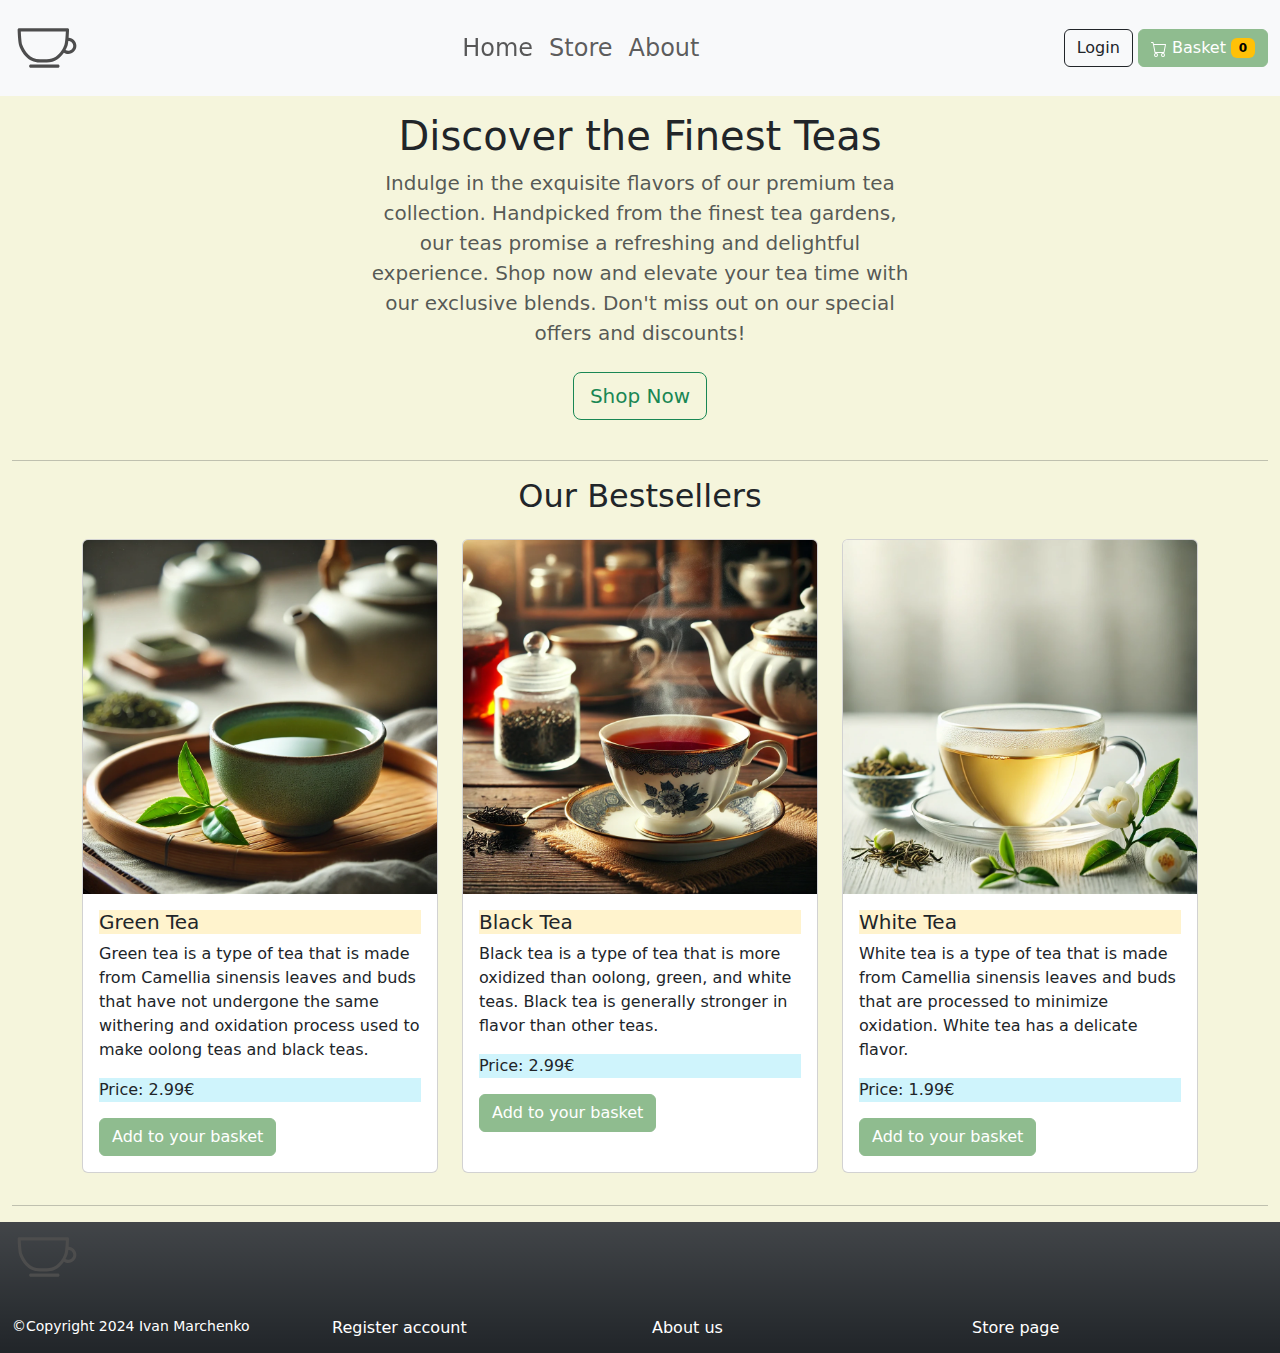
<file: index.html>
<!DOCTYPE html>
<html lang="en">
<head>
    <meta charset="UTF-8">
    <meta name="viewport" content="width=device-width, initial-scale=1.0">
    <link href="https://cdn.jsdelivr.net/npm/bootstrap@5.3.3/dist/css/bootstrap.min.css"
        rel="stylesheet" i
        ntegrity="sha384-QWTKZyjpPEjISv5WaRU9OFeRpok6YctnYmDr5pNlyT2bRjXh0JMhjY6hW+ALEwIH" 
        crossorigin="anonymous">
    <link rel="stylesheet" 
        href="https://cdn.jsdelivr.net/npm/bootstrap-icons@1.11.3/font/bootstrap-icons.min.css">
        <link rel="stylesheet" href="styles/style.min.css">
    <title>Main page</title>
    <link rel="shortcut icon" href="/images/favicon.ico" type="image/x-icon">
    <meta name="description" 
          content="Discover the finest teas at our tea shop. 
          Explore a wide variety of premium teas, including green, black, white, oolong, and herbal teas. 
          Shop now and enjoy the best tea experience.">
</head>

<body>
  <!-- Header section -->
  <header>
    <nav class="navbar navbar-expand-sm bg-body-tertiary">
      <div class="container-fluid">

        <!-- NavBar Logo -->
        <a href="index.html" class="navbar-brand link-body-emphasis text-decoration-none">
          <svg xmlns="http://www.w3.org/2000/svg" 
          xmlns:xlink="http://www.w3.org/1999/xlink" 
          enable-background="new 0 0 800 800" height="70px" width="70px" id="Layer_1" version="1.1" viewBox="0 0 800 800"  xml:space="preserve"><g><path d="M525.4,589.907H213.663c-9.932,0-17.985,8.044-17.985,17.985c0,9.923,8.053,17.984,17.985,17.984H525.4   c9.94,0,17.985-8.062,17.985-17.984C543.386,597.951,535.341,589.907,525.4,589.907z" fill="#4D4D4D"/><path d="M647.063,282.877c3.319-41.837,4.751-82.286,5.005-90.189c0.158-4.865-1.659-9.59-5.049-13.085   c-3.381-3.513-8.054-5.48-12.918-5.48H82.165c-4.883,0-9.537,1.967-12.927,5.48c-3.39,3.495-5.217,8.22-5.059,13.085   c0.492,15,5.199,147.569,19.091,183.821c26.978,70.431,93.536,188.581,236.091,188.581h77.543   c96.564,0,158.213-54.22,196.361-111.091c14.376,9.133,31.378,14.508,49.635,14.508c51.242,0,92.93-41.679,92.93-92.929   C735.83,325.75,696.364,285.072,647.063,282.877z M605.771,332.494c-1.914,13.963-4.049,25.081-6.376,31.141   c-3.372,8.817-7.166,17.827-11.399,26.854c-6.041,12.944-12.996,25.941-20.997,38.517   c-34.328,53.938-87.756,100.113-170.094,100.113h-77.543c-114.972,0-173.582-89.996-202.509-165.484   c-7.886-20.585-13.604-98.445-16-153.542h514.562c-1.055,24.062-2.74,52.445-4.953,78.527   C609.091,304.673,607.519,319.761,605.771,332.494z M642.9,432.536c-11.504,0-22.218-3.46-31.176-9.36   c8.853-16.58,15.869-32.582,21.271-46.667c4.461-11.68,7.974-33.336,10.714-57.837c31.035,0.439,56.15,25.784,56.15,56.906   C699.859,406.981,674.305,432.536,642.9,432.536z" fill="#4D4D4D"/></g></svg>
        </a>

        <!-- Navigation Links -->
        <div class="collapse navbar-collapse justify-content-center" id="navbarNav">
          <ul class="navbar-nav">
            <li class="nav-item">
              <a class="nav-link fs-4 icon-link icon-link-hover" aria-current="page" href="index.html">Home</a>
            </li>
            <li class="nav-item">
              <a class="nav-link fs-4" href="store.html">Store</a>
            </li>
            <li class="nav-item">
              <a class="nav-link fs-4" href="about.html">About</a>
            </li>
          </ul>
        </div>

        <div>
          <a type="button" class="btn btn-outline-dark" href="login.html" id="login-btn">Login</a>

          <a href="cart.html" class="btn btn-primary">
            <svg xmlns="http://www.w3.org/2000/svg" width="16" height="16" fill="currentColor" class="bi bi-cart" viewBox="0 0 16 16">
              <path d="M0 1.5A.5.5 0 0 1 .5 1H2a.5.5 0 0 1 .485.379L2.89 3H14.5a.5.5 0 0 1 .491.592l-1.5 8A.5.5 0 0 1 13 12H4a.5.5 0 0 1-.491-.408L2.01 3.607 1.61 2H.5a.5.5 0 0 1-.5-.5M3.102 4l1.313 7h8.17l1.313-7zM5 12a2 2 0 1 0 0 4 2 2 0 0 0 0-4m7 0a2 2 0 1 0 0 4 2 2 0 0 0 0-4m-7 1a1 1 0 1 1 0 2 1 1 0 0 1 0-2m7 0a1 1 0 1 1 0 2 1 1 0 0 1 0-2"></path>
              </svg>
            Basket <span class="badge text-bg-warning" id="cart-count"></span>
            </a>
        </div>

        <!-- Burger Menu button -->
        <button class="navbar-toggler" type="button" data-bs-toggle="collapse" data-bs-target="#navbarNav"
          aria-controls="navbarNav" aria-expanded="false" aria-label="Toggle navigation">
          <span class="navbar-toggler-icon"></span>
        </button>
          
      </div>
    </nav>
  </header>

  <main class="container-fluid" id="main-index">
    <section class="pt-3 text-center container">
      <div class="row">
        <div class="col-lg-6 col-md-8 mx-auto">
          <h1 class="fw-light">Discover the Finest Teas</h1>
          <p class="lead text-body-secondary">Indulge in the exquisite flavors of our premium tea collection. Handpicked from the finest tea gardens, our teas promise a refreshing and delightful experience. Shop now and elevate your tea time with our exclusive blends. Don't miss out on our special offers and discounts!</p>
          <p>
            <a href="store.html" class="btn btn-outline-success btn-lg my-2">Shop Now</a>
          </p>
        </div>
      </div>
    </section>

    <hr>

    <div class="row">
      <div class="col">
        <h2 class="text-center fw-light">Our Bestsellers</h2>
      </div>
    </div>

    <div class="container py-3">
      <div class="row row-cols-1 row-cols-md-3 g-4" id="main-page-container-for-teas"></div>
    </div>
    <hr>
  </main>

  <!-- Footer section -->
  <footer class="bg-dark bg-gradient container-fluid">
    <div class="row">

      <div class="col-12">
        <svg xmlns="http://www.w3.org/2000/svg" 
        xmlns:xlink="http://www.w3.org/1999/xlink" class="mb-4" 
        enable-background="new 0 0 800 800" height="70px" width="70px" id="Layer_1" version="1.1" 
        viewBox="0 0 800 800"  xml:space="preserve"><g><path d="M525.4,589.907H213.663c-9.932,0-17.985,8.044-17.985,17.985c0,9.923,8.053,17.984,17.985,17.984H525.4   c9.94,0,17.985-8.062,17.985-17.984C543.386,597.951,535.341,589.907,525.4,589.907z" fill="#4D4D4D"/><path d="M647.063,282.877c3.319-41.837,4.751-82.286,5.005-90.189c0.158-4.865-1.659-9.59-5.049-13.085   c-3.381-3.513-8.054-5.48-12.918-5.48H82.165c-4.883,0-9.537,1.967-12.927,5.48c-3.39,3.495-5.217,8.22-5.059,13.085   c0.492,15,5.199,147.569,19.091,183.821c26.978,70.431,93.536,188.581,236.091,188.581h77.543   c96.564,0,158.213-54.22,196.361-111.091c14.376,9.133,31.378,14.508,49.635,14.508c51.242,0,92.93-41.679,92.93-92.929   C735.83,325.75,696.364,285.072,647.063,282.877z M605.771,332.494c-1.914,13.963-4.049,25.081-6.376,31.141   c-3.372,8.817-7.166,17.827-11.399,26.854c-6.041,12.944-12.996,25.941-20.997,38.517   c-34.328,53.938-87.756,100.113-170.094,100.113h-77.543c-114.972,0-173.582-89.996-202.509-165.484   c-7.886-20.585-13.604-98.445-16-153.542h514.562c-1.055,24.062-2.74,52.445-4.953,78.527   C609.091,304.673,607.519,319.761,605.771,332.494z M642.9,432.536c-11.504,0-22.218-3.46-31.176-9.36   c8.853-16.58,15.869-32.582,21.271-46.667c4.461-11.68,7.974-33.336,10.714-57.837c31.035,0.439,56.15,25.784,56.15,56.906   C699.859,406.981,674.305,432.536,642.9,432.536z" fill="#4D4D4D"/></g></svg>
      </div>

      <div class="col-6 col-md">
        <small class="d-block mb-3 text-white">©Copyright 2024 Ivan Marchenko</small>
      </div>

      <div class="col-6 col-md">
        <a class="link-offset-2 link-offset-3-hover link-underline 
          link-underline-opacity-0 link-underline-opacity-75-hover text-white" href="register.html">
          Register account
        </a>
      </div>

      <div class="col-6 col-md">
        <a class="link-offset-2 link-offset-3-hover link-underline 
          link-underline-opacity-0 link-underline-opacity-75-hover text-white" href="about.html">
          About us
        </a>
      </div>

      <div class="col-6 col-md">
        <a class="link-offset-2 link-offset-3-hover link-underline 
          link-underline-opacity-0 link-underline-opacity-75-hover text-white" href="store.html">
          Store page
        </a>
      </div>
    </div>
  </footer>
  

  <!-- Script section -->
  <script src="https://cdn.jsdelivr.net/npm/bootstrap@5.3.3/dist/js/bootstrap.bundle.min.js" 
      integrity="sha384-YvpcrYf0tY3lHB60NNkmXc5s9fDVZLESaAA55NDzOxhy9GkcIdslK1eN7N6jIeHz" 
      crossorigin="anonymous">
  </script>
  <script type="module" src="scripts/script.min.js"></script>
</body>
</html>
</file>
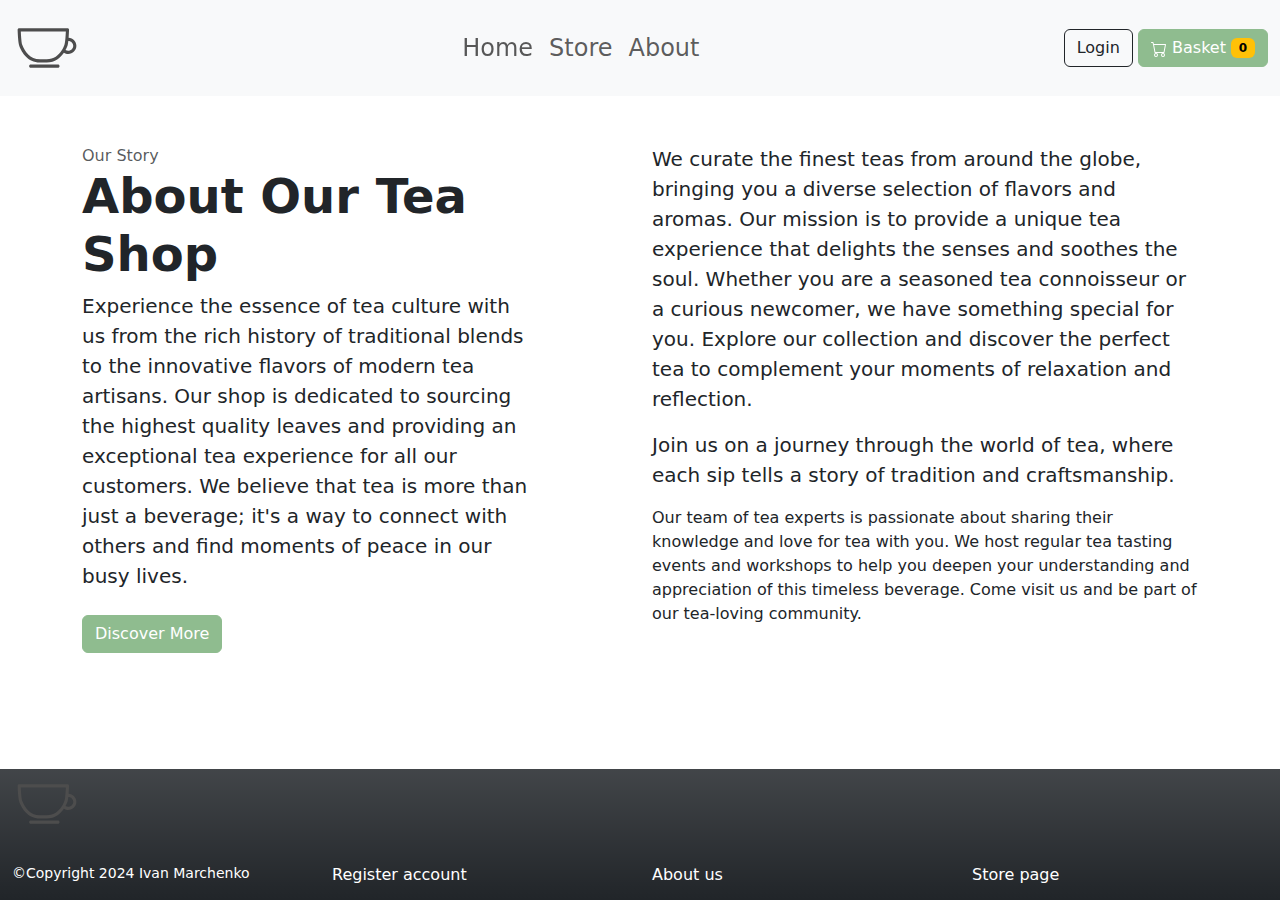
<file: about.html>
<!DOCTYPE html>
<html lang="en">

<head>
    <meta charset="UTF-8">
    <meta name="viewport" content="width=device-width, initial-scale=1.0">
    <link href="https://cdn.jsdelivr.net/npm/bootstrap@5.3.3/dist/css/bootstrap.min.css" rel="stylesheet" i
        ntegrity="sha384-QWTKZyjpPEjISv5WaRU9OFeRpok6YctnYmDr5pNlyT2bRjXh0JMhjY6hW+ALEwIH" crossorigin="anonymous">
    <link rel="stylesheet" href="https://cdn.jsdelivr.net/npm/bootstrap-icons@1.11.3/font/bootstrap-icons.min.css">
    <link rel="stylesheet" href="styles/style.min.css">
    <title>About page</title>
    <link rel="shortcut icon" href="/images/favicon.ico" type="image/x-icon">
    <meta name="description" content="Learn about our tea shop's story, our mission to provide the finest teas, and our dedication to tea culture. Join our community and explore the world of tea with us.">
</head>

<body>
    <!-- Header section -->
    <header>
        <nav class="navbar navbar-expand-sm bg-body-tertiary">
            <div class="container-fluid">
    
                <!-- NavBar Logo -->
                <a href="index.html" class="navbar-brand link-body-emphasis text-decoration-none">
                    <svg xmlns="http://www.w3.org/2000/svg" xmlns:xlink="http://www.w3.org/1999/xlink"
                        enable-background="new 0 0 800 800" height="70px" width="70px" id="Layer_1" version="1.1"
                        viewBox="0 0 800 800" xml:space="preserve">
                        <g>
                            <path
                                d="M525.4,589.907H213.663c-9.932,0-17.985,8.044-17.985,17.985c0,9.923,8.053,17.984,17.985,17.984H525.4   c9.94,0,17.985-8.062,17.985-17.984C543.386,597.951,535.341,589.907,525.4,589.907z"
                                fill="#4D4D4D" />
                            <path
                                d="M647.063,282.877c3.319-41.837,4.751-82.286,5.005-90.189c0.158-4.865-1.659-9.59-5.049-13.085   c-3.381-3.513-8.054-5.48-12.918-5.48H82.165c-4.883,0-9.537,1.967-12.927,5.48c-3.39,3.495-5.217,8.22-5.059,13.085   c0.492,15,5.199,147.569,19.091,183.821c26.978,70.431,93.536,188.581,236.091,188.581h77.543   c96.564,0,158.213-54.22,196.361-111.091c14.376,9.133,31.378,14.508,49.635,14.508c51.242,0,92.93-41.679,92.93-92.929   C735.83,325.75,696.364,285.072,647.063,282.877z M605.771,332.494c-1.914,13.963-4.049,25.081-6.376,31.141   c-3.372,8.817-7.166,17.827-11.399,26.854c-6.041,12.944-12.996,25.941-20.997,38.517   c-34.328,53.938-87.756,100.113-170.094,100.113h-77.543c-114.972,0-173.582-89.996-202.509-165.484   c-7.886-20.585-13.604-98.445-16-153.542h514.562c-1.055,24.062-2.74,52.445-4.953,78.527   C609.091,304.673,607.519,319.761,605.771,332.494z M642.9,432.536c-11.504,0-22.218-3.46-31.176-9.36   c8.853-16.58,15.869-32.582,21.271-46.667c4.461-11.68,7.974-33.336,10.714-57.837c31.035,0.439,56.15,25.784,56.15,56.906   C699.859,406.981,674.305,432.536,642.9,432.536z"
                                fill="#4D4D4D" />
                        </g>
                    </svg>
                </a>
    
                <!-- Navigation Links -->
                <div class="collapse navbar-collapse justify-content-center" id="navbarNav">
                    <ul class="navbar-nav">
                        <li class="nav-item">
                            <a class="nav-link fs-4 icon-link icon-link-hover" aria-current="page"
                                href="index.html">Home</a>
                        </li>
                        <li class="nav-item">
                            <a class="nav-link fs-4" href="store.html">Store</a>
                        </li>
                        <li class="nav-item">
                            <a class="nav-link fs-4" href="about.html">About</a>
                        </li>
                    </ul>
                </div>
    
                <div>
                    <button type="button" class="btn btn-outline-dark">Login</button>
    
                    <button type="button" class="btn btn-primary">
                        <svg xmlns="http://www.w3.org/2000/svg" width="16" height="16" fill="currentColor"
                            class="bi bi-cart" viewBox="0 0 16 16">
                            <path
                                d="M0 1.5A.5.5 0 0 1 .5 1H2a.5.5 0 0 1 .485.379L2.89 3H14.5a.5.5 0 0 1 .491.592l-1.5 8A.5.5 0 0 1 13 12H4a.5.5 0 0 1-.491-.408L2.01 3.607 1.61 2H.5a.5.5 0 0 1-.5-.5M3.102 4l1.313 7h8.17l1.313-7zM5 12a2 2 0 1 0 0 4 2 2 0 0 0 0-4m7 0a2 2 0 1 0 0 4 2 2 0 0 0 0-4m-7 1a1 1 0 1 1 0 2 1 1 0 0 1 0-2m7 0a1 1 0 1 1 0 2 1 1 0 0 1 0-2">
                            </path>
                        </svg>
                        Basket <span class="badge text-bg-warning" id="cart-count"></span>
                    </button>
                </div>
    
                <!-- Burger Menu button -->
                <button class="navbar-toggler" type="button" data-bs-toggle="collapse" data-bs-target="#navbarNav"
                    aria-controls="navbarNav" aria-expanded="false" aria-label="Toggle navigation">
                    <span class="navbar-toggler-icon"></span>
                </button>
    
            </div>
        </nav>
    </header>

    <main class="container-fluid">
        <section class="py-5">
            <div class="container">
                <div class="row">
                    <div class="col-md-5">
                        <span class="text-muted">Our Story</span>
                        <h2 class="display-5 fw-bold">About Our Tea Shop</h2>
                        <p class="lead">
                            Experience the essence of tea culture with us from the rich history of traditional blends to the innovative flavors of modern tea artisans. Our shop is dedicated to sourcing the highest quality leaves and providing an exceptional tea experience for all our customers. We believe that tea is more than just a beverage; it's a way to connect with others and find moments of peace in our busy lives.
                        </p>
                        <a class="btn btn-primary mt-2" href="https://github.com/IvanMarchenkoS00273436">Discover More</a>
                    </div>
                    <div class="col-md-6 offset-md-1">
                        <p class="lead">
                            We curate the finest teas from around the globe, bringing you a diverse selection of flavors and
                            aromas. Our mission is to provide a unique tea experience that delights the senses and soothes
                            the soul. Whether you are a seasoned tea connoisseur or a curious newcomer, we have something
                            special for you. Explore our collection and discover the perfect tea to complement your moments
                            of relaxation and reflection.
                        </p>
                        <p class="lead">
                            Join us on a journey through the world of tea, where each sip tells a story of tradition and
                            craftsmanship.
                        <p class="lead"></p>
                            Our team of tea experts is passionate about sharing their knowledge and love for tea with you. We host regular tea tasting events and workshops to help you deepen your understanding and appreciation of this timeless beverage. Come visit us and be part of our tea-loving community.
                        </p>
                        </p>
                    </div>
                </div>
            </div>
        </section>
    </main>

    <!-- Footer section -->
    <footer class="bg-dark bg-gradient container-fluid">
        <div class="row">
    
            <div class="col-12">
                <svg xmlns="http://www.w3.org/2000/svg" xmlns:xlink="http://www.w3.org/1999/xlink" class="mb-4"
                    enable-background="new 0 0 800 800" height="70px" width="70px" id="Layer_1" version="1.1"
                    viewBox="0 0 800 800" xml:space="preserve">
                    <g>
                        <path
                            d="M525.4,589.907H213.663c-9.932,0-17.985,8.044-17.985,17.985c0,9.923,8.053,17.984,17.985,17.984H525.4   c9.94,0,17.985-8.062,17.985-17.984C543.386,597.951,535.341,589.907,525.4,589.907z"
                            fill="#4D4D4D" />
                        <path
                            d="M647.063,282.877c3.319-41.837,4.751-82.286,5.005-90.189c0.158-4.865-1.659-9.59-5.049-13.085   c-3.381-3.513-8.054-5.48-12.918-5.48H82.165c-4.883,0-9.537,1.967-12.927,5.48c-3.39,3.495-5.217,8.22-5.059,13.085   c0.492,15,5.199,147.569,19.091,183.821c26.978,70.431,93.536,188.581,236.091,188.581h77.543   c96.564,0,158.213-54.22,196.361-111.091c14.376,9.133,31.378,14.508,49.635,14.508c51.242,0,92.93-41.679,92.93-92.929   C735.83,325.75,696.364,285.072,647.063,282.877z M605.771,332.494c-1.914,13.963-4.049,25.081-6.376,31.141   c-3.372,8.817-7.166,17.827-11.399,26.854c-6.041,12.944-12.996,25.941-20.997,38.517   c-34.328,53.938-87.756,100.113-170.094,100.113h-77.543c-114.972,0-173.582-89.996-202.509-165.484   c-7.886-20.585-13.604-98.445-16-153.542h514.562c-1.055,24.062-2.74,52.445-4.953,78.527   C609.091,304.673,607.519,319.761,605.771,332.494z M642.9,432.536c-11.504,0-22.218-3.46-31.176-9.36   c8.853-16.58,15.869-32.582,21.271-46.667c4.461-11.68,7.974-33.336,10.714-57.837c31.035,0.439,56.15,25.784,56.15,56.906   C699.859,406.981,674.305,432.536,642.9,432.536z"
                            fill="#4D4D4D" />
                    </g>
                </svg>
            </div>
    
            <div class="col-6 col-md">
                <small class="d-block mb-3 text-white">©Copyright 2024 Ivan Marchenko</small>
            </div>
    
            <div class="col-6 col-md">
                <a class="link-offset-2 link-offset-3-hover link-underline 
                    link-underline-opacity-0 link-underline-opacity-75-hover text-white" href="register.html">
                    Register account
                </a>
            </div>
    
            <div class="col-6 col-md">
                <a class="link-offset-2 link-offset-3-hover link-underline 
                    link-underline-opacity-0 link-underline-opacity-75-hover text-white" href="about.html">
                    About us
                </a>
            </div>
    
            <div class="col-6 col-md">
                <a class="link-offset-2 link-offset-3-hover link-underline 
                    link-underline-opacity-0 link-underline-opacity-75-hover text-white" href="store.html">
                    Store page
                </a>
            </div>
        </div>
    </footer>


    <!-- Script section -->
    <script src="https://cdn.jsdelivr.net/npm/bootstrap@5.3.3/dist/js/bootstrap.bundle.min.js"
        integrity="sha384-YvpcrYf0tY3lHB60NNkmXc5s9fDVZLESaAA55NDzOxhy9GkcIdslK1eN7N6jIeHz" crossorigin="anonymous">
        </script>
    <script type="module" src="scripts/script.min.js"></script>
</body>

</html>
</file>
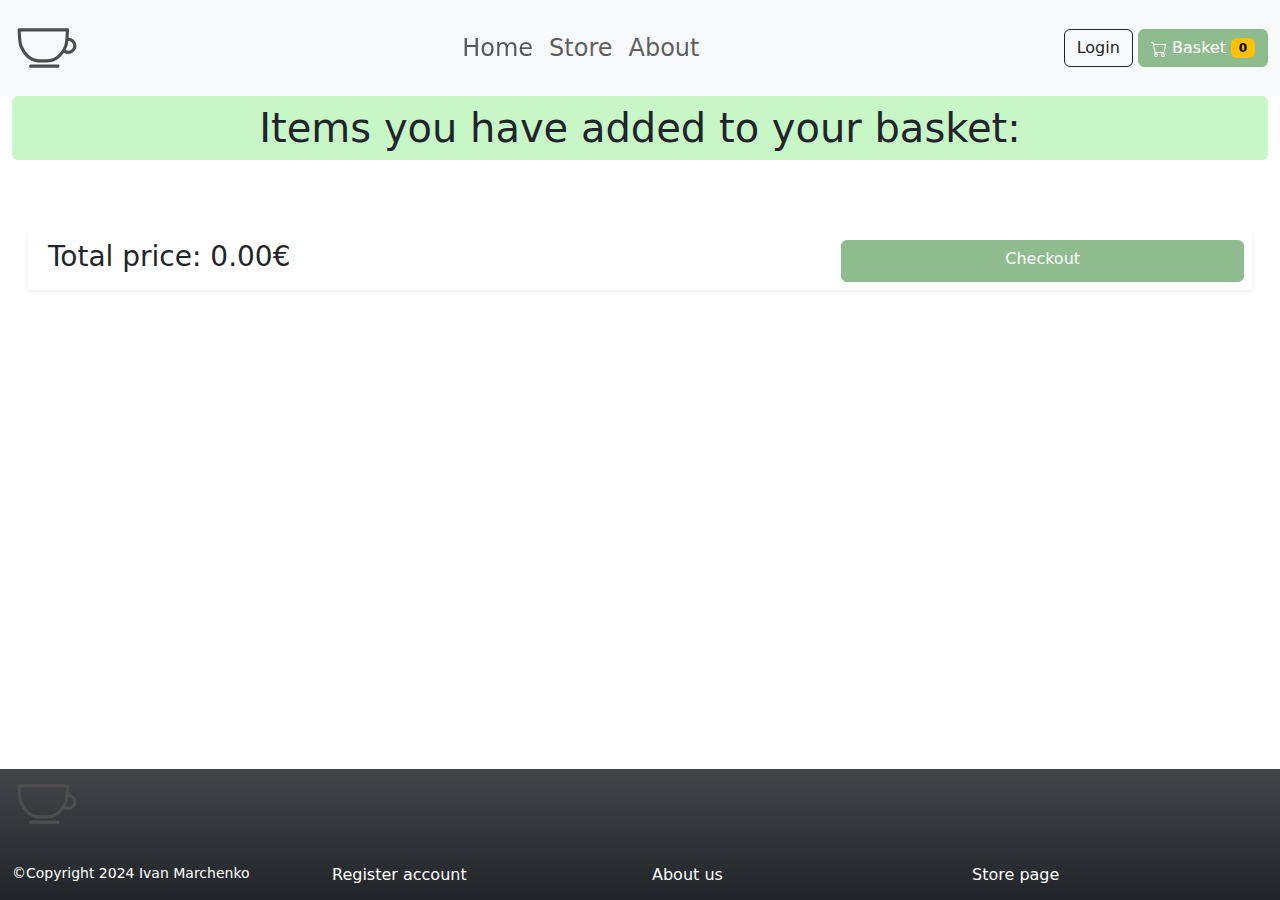
<file: cart.html>
<!DOCTYPE html>
<html lang="en">

<head>
    <meta charset="UTF-8">
    <meta name="viewport" content="width=device-width, initial-scale=1.0">
    <link href="https://cdn.jsdelivr.net/npm/bootstrap@5.3.3/dist/css/bootstrap.min.css" rel="stylesheet" i
        ntegrity="sha384-QWTKZyjpPEjISv5WaRU9OFeRpok6YctnYmDr5pNlyT2bRjXh0JMhjY6hW+ALEwIH" crossorigin="anonymous">
    <link rel="stylesheet" href="https://cdn.jsdelivr.net/npm/bootstrap-icons@1.11.3/font/bootstrap-icons.min.css">
    <link rel="stylesheet" href="styles/style.min.css">
    <title>Basket page</title>
    <link rel="shortcut icon" href="/images/favicon.ico" type="image/x-icon">
    <meta name="description" content="View and manage the items you have added to your basket. Adjust quantities, remove items, and proceed to checkout to enjoy our premium teas.">
</head>

<body>
    <!-- Header section -->
    <header>
        <nav class="navbar navbar-expand-sm bg-body-tertiary">
            <div class="container-fluid">

                <!-- NavBar Logo -->
                <a href="index.html" class="navbar-brand link-body-emphasis text-decoration-none">
                    <svg xmlns="http://www.w3.org/2000/svg" xmlns:xlink="http://www.w3.org/1999/xlink"
                        enable-background="new 0 0 800 800" height="70px" width="70px" id="Layer_1" version="1.1"
                        viewBox="0 0 800 800" xml:space="preserve">
                        <g>
                            <path
                                d="M525.4,589.907H213.663c-9.932,0-17.985,8.044-17.985,17.985c0,9.923,8.053,17.984,17.985,17.984H525.4   c9.94,0,17.985-8.062,17.985-17.984C543.386,597.951,535.341,589.907,525.4,589.907z"
                                fill="#4D4D4D" />
                            <path
                                d="M647.063,282.877c3.319-41.837,4.751-82.286,5.005-90.189c0.158-4.865-1.659-9.59-5.049-13.085   c-3.381-3.513-8.054-5.48-12.918-5.48H82.165c-4.883,0-9.537,1.967-12.927,5.48c-3.39,3.495-5.217,8.22-5.059,13.085   c0.492,15,5.199,147.569,19.091,183.821c26.978,70.431,93.536,188.581,236.091,188.581h77.543   c96.564,0,158.213-54.22,196.361-111.091c14.376,9.133,31.378,14.508,49.635,14.508c51.242,0,92.93-41.679,92.93-92.929   C735.83,325.75,696.364,285.072,647.063,282.877z M605.771,332.494c-1.914,13.963-4.049,25.081-6.376,31.141   c-3.372,8.817-7.166,17.827-11.399,26.854c-6.041,12.944-12.996,25.941-20.997,38.517   c-34.328,53.938-87.756,100.113-170.094,100.113h-77.543c-114.972,0-173.582-89.996-202.509-165.484   c-7.886-20.585-13.604-98.445-16-153.542h514.562c-1.055,24.062-2.74,52.445-4.953,78.527   C609.091,304.673,607.519,319.761,605.771,332.494z M642.9,432.536c-11.504,0-22.218-3.46-31.176-9.36   c8.853-16.58,15.869-32.582,21.271-46.667c4.461-11.68,7.974-33.336,10.714-57.837c31.035,0.439,56.15,25.784,56.15,56.906   C699.859,406.981,674.305,432.536,642.9,432.536z"
                                fill="#4D4D4D" />
                        </g>
                    </svg>
                </a>

                <!-- Navigation Links -->
                <div class="collapse navbar-collapse justify-content-center" id="navbarNav">
                    <ul class="navbar-nav">
                        <li class="nav-item">
                            <a class="nav-link fs-4 icon-link icon-link-hover" aria-current="page"
                                href="index.html">Home</a>
                        </li>
                        <li class="nav-item">
                            <a class="nav-link fs-4" href="store.html">Store</a>
                        </li>
                        <li class="nav-item">
                            <a class="nav-link fs-4" href="about.html">About</a>
                        </li>
                    </ul>
                </div>

                <div>
                    <a type="button" class="btn btn-outline-dark" href="login.html" id="login-btn">Login</a>

                    <button type="button" class="btn btn-primary">
                        <svg xmlns="http://www.w3.org/2000/svg" width="16" height="16" fill="currentColor"
                            class="bi bi-cart" viewBox="0 0 16 16">
                            <path
                                d="M0 1.5A.5.5 0 0 1 .5 1H2a.5.5 0 0 1 .485.379L2.89 3H14.5a.5.5 0 0 1 .491.592l-1.5 8A.5.5 0 0 1 13 12H4a.5.5 0 0 1-.491-.408L2.01 3.607 1.61 2H.5a.5.5 0 0 1-.5-.5M3.102 4l1.313 7h8.17l1.313-7zM5 12a2 2 0 1 0 0 4 2 2 0 0 0 0-4m7 0a2 2 0 1 0 0 4 2 2 0 0 0 0-4m-7 1a1 1 0 1 1 0 2 1 1 0 0 1 0-2m7 0a1 1 0 1 1 0 2 1 1 0 0 1 0-2">
                            </path>
                        </svg>
                        Basket <span class="badge text-bg-warning" id="cart-count"></span>
                    </button>
                </div>

                <!-- Burger Menu button -->
                <button class="navbar-toggler" type="button" data-bs-toggle="collapse" data-bs-target="#navbarNav"
                    aria-controls="navbarNav" aria-expanded="false" aria-label="Toggle navigation">
                    <span class="navbar-toggler-icon"></span>
                </button>

            </div>
        </nav>
    </header>

    <main class="container-fluid">
        <h2 
            class="text-center p-2 rounded display-6 fw-light" 
            style="background-color: #C7F6C7">
            Items you have added to your basket:
        </h2>

        <div class="container-fluid p-4" id="cart-container"></div>

        <div class="row m-3 shadow-sm p-2">
            <h3 class="col-xs-4 col-md-8 col-lg-8 col-xl-8 text-xs-center text-md-start" id="total-price">Total: </h3>

            <a href="checkout.html" class="btn btn-primary col-xs-8 col-md-4 col-lg-4 col-xl-4">Checkout</a>
        </div>
    </main>

    <!-- Footer section -->
    <footer class="bg-dark bg-gradient container-fluid">
        <div class="row">

            <div class="col-12">
                <svg xmlns="http://www.w3.org/2000/svg" xmlns:xlink="http://www.w3.org/1999/xlink" class="mb-4"
                    enable-background="new 0 0 800 800" height="70px" width="70px" id="Layer_1" version="1.1"
                    viewBox="0 0 800 800" xml:space="preserve">
                    <g>
                        <path
                            d="M525.4,589.907H213.663c-9.932,0-17.985,8.044-17.985,17.985c0,9.923,8.053,17.984,17.985,17.984H525.4   c9.94,0,17.985-8.062,17.985-17.984C543.386,597.951,535.341,589.907,525.4,589.907z"
                            fill="#4D4D4D" />
                        <path
                            d="M647.063,282.877c3.319-41.837,4.751-82.286,5.005-90.189c0.158-4.865-1.659-9.59-5.049-13.085   c-3.381-3.513-8.054-5.48-12.918-5.48H82.165c-4.883,0-9.537,1.967-12.927,5.48c-3.39,3.495-5.217,8.22-5.059,13.085   c0.492,15,5.199,147.569,19.091,183.821c26.978,70.431,93.536,188.581,236.091,188.581h77.543   c96.564,0,158.213-54.22,196.361-111.091c14.376,9.133,31.378,14.508,49.635,14.508c51.242,0,92.93-41.679,92.93-92.929   C735.83,325.75,696.364,285.072,647.063,282.877z M605.771,332.494c-1.914,13.963-4.049,25.081-6.376,31.141   c-3.372,8.817-7.166,17.827-11.399,26.854c-6.041,12.944-12.996,25.941-20.997,38.517   c-34.328,53.938-87.756,100.113-170.094,100.113h-77.543c-114.972,0-173.582-89.996-202.509-165.484   c-7.886-20.585-13.604-98.445-16-153.542h514.562c-1.055,24.062-2.74,52.445-4.953,78.527   C609.091,304.673,607.519,319.761,605.771,332.494z M642.9,432.536c-11.504,0-22.218-3.46-31.176-9.36   c8.853-16.58,15.869-32.582,21.271-46.667c4.461-11.68,7.974-33.336,10.714-57.837c31.035,0.439,56.15,25.784,56.15,56.906   C699.859,406.981,674.305,432.536,642.9,432.536z"
                            fill="#4D4D4D" />
                    </g>
                </svg>
            </div>

            <div class="col-6 col-md">
                <small class="d-block mb-3 text-white">©Copyright 2024 Ivan Marchenko</small>
            </div>

            <div class="col-6 col-md">
                <a class="link-offset-2 link-offset-3-hover link-underline 
                link-underline-opacity-0 link-underline-opacity-75-hover text-white" href="register.html">
                    Register account
                </a>
            </div>

            <div class="col-6 col-md">
                <a class="link-offset-2 link-offset-3-hover link-underline 
                link-underline-opacity-0 link-underline-opacity-75-hover text-white" href="about.html">
                    About us
                </a>
            </div>

            <div class="col-6 col-md">
                <a class="link-offset-2 link-offset-3-hover link-underline 
                link-underline-opacity-0 link-underline-opacity-75-hover text-white" href="store.html">
                    Store page
                </a>
            </div>
        </div>
    </footer>


    <!-- Script section -->
    <script src="https://cdn.jsdelivr.net/npm/bootstrap@5.3.3/dist/js/bootstrap.bundle.min.js"
        integrity="sha384-YvpcrYf0tY3lHB60NNkmXc5s9fDVZLESaAA55NDzOxhy9GkcIdslK1eN7N6jIeHz" crossorigin="anonymous">
        </script>
    <script type="module" src="scripts/script.min.js"></script>
</body>

</html>
</file>
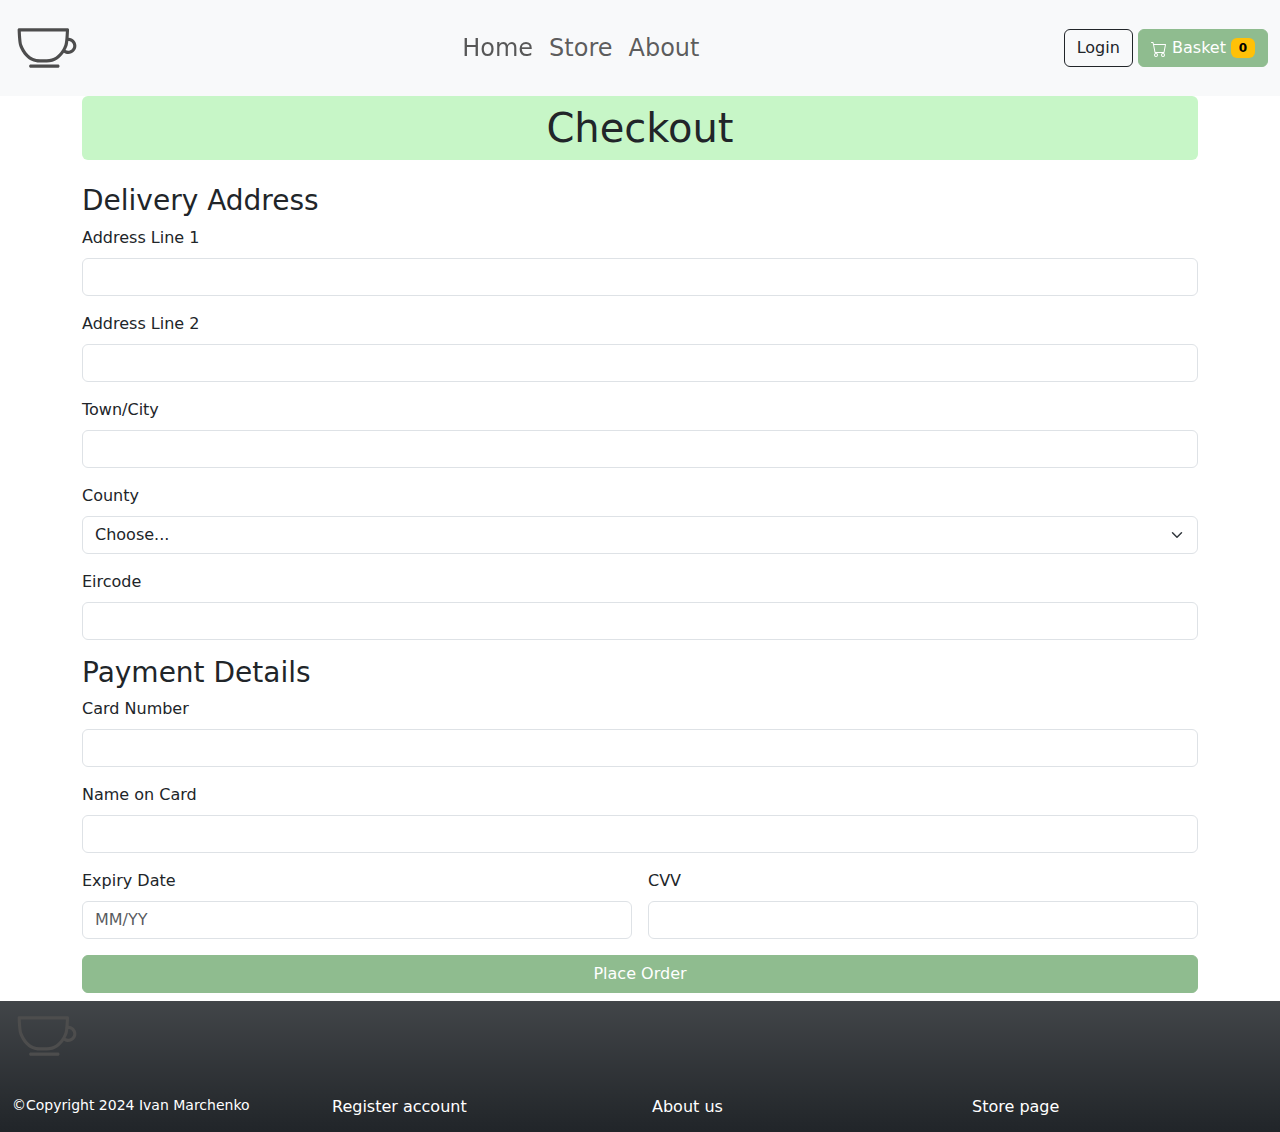
<file: checkout.html>
<!DOCTYPE html>
<html lang="en">

<head>
    <meta charset="UTF-8">
    <meta name="viewport" content="width=device-width, initial-scale=1.0">
    <link href="https://cdn.jsdelivr.net/npm/bootstrap@5.3.3/dist/css/bootstrap.min.css" rel="stylesheet" i
        ntegrity="sha384-QWTKZyjpPEjISv5WaRU9OFeRpok6YctnYmDr5pNlyT2bRjXh0JMhjY6hW+ALEwIH" crossorigin="anonymous">
    <link rel="stylesheet" href="https://cdn.jsdelivr.net/npm/bootstrap-icons@1.11.3/font/bootstrap-icons.min.css">
    <link rel="stylesheet" href="styles/style.min.css">
    <title>Checkout page</title>
    <link rel="shortcut icon" href="/images/favicon.ico" type="image/x-icon">
    <meta name="description" content="Checkout page">
</head>

<body>
    <!-- Header section -->
    <header>
        <nav class="navbar navbar-expand-sm bg-body-tertiary">
            <div class="container-fluid">

                <!-- NavBar Logo -->
                <a href="index.html" class="navbar-brand link-body-emphasis text-decoration-none">
                    <svg xmlns="http://www.w3.org/2000/svg" xmlns:xlink="http://www.w3.org/1999/xlink"
                        enable-background="new 0 0 800 800" height="70px" width="70px" id="Layer_1" version="1.1"
                        viewBox="0 0 800 800" xml:space="preserve">
                        <g>
                            <path
                                d="M525.4,589.907H213.663c-9.932,0-17.985,8.044-17.985,17.985c0,9.923,8.053,17.984,17.985,17.984H525.4   c9.94,0,17.985-8.062,17.985-17.984C543.386,597.951,535.341,589.907,525.4,589.907z"
                                fill="#4D4D4D" />
                            <path
                                d="M647.063,282.877c3.319-41.837,4.751-82.286,5.005-90.189c0.158-4.865-1.659-9.59-5.049-13.085   c-3.381-3.513-8.054-5.48-12.918-5.48H82.165c-4.883,0-9.537,1.967-12.927,5.48c-3.39,3.495-5.217,8.22-5.059,13.085   c0.492,15,5.199,147.569,19.091,183.821c26.978,70.431,93.536,188.581,236.091,188.581h77.543   c96.564,0,158.213-54.22,196.361-111.091c14.376,9.133,31.378,14.508,49.635,14.508c51.242,0,92.93-41.679,92.93-92.929   C735.83,325.75,696.364,285.072,647.063,282.877z M605.771,332.494c-1.914,13.963-4.049,25.081-6.376,31.141   c-3.372,8.817-7.166,17.827-11.399,26.854c-6.041,12.944-12.996,25.941-20.997,38.517   c-34.328,53.938-87.756,100.113-170.094,100.113h-77.543c-114.972,0-173.582-89.996-202.509-165.484   c-7.886-20.585-13.604-98.445-16-153.542h514.562c-1.055,24.062-2.74,52.445-4.953,78.527   C609.091,304.673,607.519,319.761,605.771,332.494z M642.9,432.536c-11.504,0-22.218-3.46-31.176-9.36   c8.853-16.58,15.869-32.582,21.271-46.667c4.461-11.68,7.974-33.336,10.714-57.837c31.035,0.439,56.15,25.784,56.15,56.906   C699.859,406.981,674.305,432.536,642.9,432.536z"
                                fill="#4D4D4D" />
                        </g>
                    </svg>
                </a>

                <!-- Navigation Links -->
                <div class="collapse navbar-collapse justify-content-center" id="navbarNav">
                    <ul class="navbar-nav">
                        <li class="nav-item">
                            <a class="nav-link fs-4 icon-link icon-link-hover" aria-current="page"
                                href="index.html">Home</a>
                        </li>
                        <li class="nav-item">
                            <a class="nav-link fs-4" href="store.html">Store</a>
                        </li>
                        <li class="nav-item">
                            <a class="nav-link fs-4" href="about.html">About</a>
                        </li>
                    </ul>
                </div>

                <div>
                    <a type="button" class="btn btn-outline-dark" href="login.html" id="login-btn">Login</a>

                    <a href="cart.html" class="btn btn-primary">
                        <svg xmlns="http://www.w3.org/2000/svg" width="16" height="16" fill="currentColor"
                            class="bi bi-cart" viewBox="0 0 16 16">
                            <path
                                d="M0 1.5A.5.5 0 0 1 .5 1H2a.5.5 0 0 1 .485.379L2.89 3H14.5a.5.5 0 0 1 .491.592l-1.5 8A.5.5 0 0 1 13 12H4a.5.5 0 0 1-.491-.408L2.01 3.607 1.61 2H.5a.5.5 0 0 1-.5-.5M3.102 4l1.313 7h8.17l1.313-7zM5 12a2 2 0 1 0 0 4 2 2 0 0 0 0-4m7 0a2 2 0 1 0 0 4 2 2 0 0 0 0-4m-7 1a1 1 0 1 1 0 2 1 1 0 0 1 0-2m7 0a1 1 0 1 1 0 2 1 1 0 0 1 0-2">
                            </path>
                        </svg>
                        Basket <span class="badge text-bg-warning" id="cart-count"></span>
                    </a>
                </div>

                <!-- Burger Menu button -->
                <button class="navbar-toggler" type="button" data-bs-toggle="collapse" data-bs-target="#navbarNav"
                    aria-controls="navbarNav" aria-expanded="false" aria-label="Toggle navigation">
                    <span class="navbar-toggler-icon"></span>
                </button>

            </div>
        </nav>
    </header>

    <main class="container" id="main">
        <h2 class="text-center p-2 rounded display-6 fw-light" style="background-color: #C7F6C7">
            Checkout
        </h2>
        <div class="container-fluid p-2" id="checkout-cart-container"></div>
    
        <h3>Delivery Address</h3>
        <form id="checkout-form">
            <div class="mb-3">
                <label for="addressLine1" class="form-label">Address Line 1</label>
                <input type="text" class="form-control" id="addressLine1" required pattern=".*\S.*">
            </div>
            <div class="mb-3">
                <label for="addressLine2" class="form-label">Address Line 2</label>
                <input type="text" class="form-control" id="addressLine2">
            </div>
            <div class="mb-3">
                <label for="city" class="form-label">Town/City</label>
                <input type="text" class="form-control" id="city" required pattern="^[A-Za-z\s\-]+$">
            </div>
            <div class="mb-3">
                <label for="county" class="form-label">County</label>
                <select class="form-select" id="county" required>
                    <option selected disabled value="">Choose...</option>
                    <option value="Dublin">Dublin</option>
                    <option value="Cork">Cork</option>
                    <option value="Galway">Galway</option>
                    <option value="Kerry">Kerry</option>
                    <option value="Mayo">Mayo</option>
                    <option value="Wicklow">Wicklow</option>

                </select>
            </div>
            <div class="mb-3">
                <label for="eircode" class="form-label">Eircode</label>
                <input type="text" class="form-control" id="eircode" required pattern="^[A-Za-z0-9]{7}$">
            </div>
    
            <h3>Payment Details</h3>
            <div class="mb-3">
                <label for="cardNumber" class="form-label">Card Number</label>
                <input type="text" class="form-control" id="cardNumber" required pattern="^\d{16}$">
            </div>
            <div class="mb-3">
                <label for="cardName" class="form-label">Name on Card</label>
                <input type="text" class="form-control" id="cardName" required pattern="^[A-Za-z\s\-]+$">
            </div>
            <div class="row g-3 mb-3">
                <div class="col-md-6">
                    <label for="expiryDate" class="form-label">Expiry Date</label>
                    <input type="text" class="form-control" id="expiryDate" placeholder="MM/YY" required pattern="^(0[1-9]|1[0-2])\/\d{2}$">
                </div>
                <div class="col-md-6">
                    <label for="cvv" class="form-label">CVV</label>
                    <input type="text" class="form-control" id="cvv" required pattern="^\d{3,4}$">
                </div>
            </div>
    
            <button type="submit" class="btn btn-primary mb-2 w-100">Place Order</button>
        </form>
    </main>

    <!-- Footer section -->
    <footer class="bg-dark bg-gradient container-fluid">
        <div class="row">

            <div class="col-12">
                <svg xmlns="http://www.w3.org/2000/svg" xmlns:xlink="http://www.w3.org/1999/xlink" class="mb-4"
                    enable-background="new 0 0 800 800" height="70px" width="70px" id="Layer_1" version="1.1"
                    viewBox="0 0 800 800" xml:space="preserve">
                    <g>
                        <path
                            d="M525.4,589.907H213.663c-9.932,0-17.985,8.044-17.985,17.985c0,9.923,8.053,17.984,17.985,17.984H525.4   c9.94,0,17.985-8.062,17.985-17.984C543.386,597.951,535.341,589.907,525.4,589.907z"
                            fill="#4D4D4D" />
                        <path
                            d="M647.063,282.877c3.319-41.837,4.751-82.286,5.005-90.189c0.158-4.865-1.659-9.59-5.049-13.085   c-3.381-3.513-8.054-5.48-12.918-5.48H82.165c-4.883,0-9.537,1.967-12.927,5.48c-3.39,3.495-5.217,8.22-5.059,13.085   c0.492,15,5.199,147.569,19.091,183.821c26.978,70.431,93.536,188.581,236.091,188.581h77.543   c96.564,0,158.213-54.22,196.361-111.091c14.376,9.133,31.378,14.508,49.635,14.508c51.242,0,92.93-41.679,92.93-92.929   C735.83,325.75,696.364,285.072,647.063,282.877z M605.771,332.494c-1.914,13.963-4.049,25.081-6.376,31.141   c-3.372,8.817-7.166,17.827-11.399,26.854c-6.041,12.944-12.996,25.941-20.997,38.517   c-34.328,53.938-87.756,100.113-170.094,100.113h-77.543c-114.972,0-173.582-89.996-202.509-165.484   c-7.886-20.585-13.604-98.445-16-153.542h514.562c-1.055,24.062-2.74,52.445-4.953,78.527   C609.091,304.673,607.519,319.761,605.771,332.494z M642.9,432.536c-11.504,0-22.218-3.46-31.176-9.36   c8.853-16.58,15.869-32.582,21.271-46.667c4.461-11.68,7.974-33.336,10.714-57.837c31.035,0.439,56.15,25.784,56.15,56.906   C699.859,406.981,674.305,432.536,642.9,432.536z"
                            fill="#4D4D4D" />
                    </g>
                </svg>
            </div>

            <div class="col-6 col-md">
                <small class="d-block mb-3 text-white">©Copyright 2024 Ivan Marchenko</small>
            </div>

            <div class="col-6 col-md">
                <a class="link-offset-2 link-offset-3-hover link-underline 
          link-underline-opacity-0 link-underline-opacity-75-hover text-white" href="register.html">
                    Register account
                </a>
            </div>

            <div class="col-6 col-md">
                <a class="link-offset-2 link-offset-3-hover link-underline 
          link-underline-opacity-0 link-underline-opacity-75-hover text-white" href="about.html">
                    About us
                </a>
            </div>

            <div class="col-6 col-md">
                <a class="link-offset-2 link-offset-3-hover link-underline 
          link-underline-opacity-0 link-underline-opacity-75-hover text-white" href="store.html">
                    Store page
                </a>
            </div>
        </div>
    </footer>


    <!-- Script section -->
    <script src="https://cdn.jsdelivr.net/npm/bootstrap@5.3.3/dist/js/bootstrap.bundle.min.js"
        integrity="sha384-YvpcrYf0tY3lHB60NNkmXc5s9fDVZLESaAA55NDzOxhy9GkcIdslK1eN7N6jIeHz" crossorigin="anonymous">
        </script>
    <script type="module" src="scripts/script.min.js"></script>
    <script type="module" src="scripts/checkout.min.js"></script>
</body>

</html>
</file>
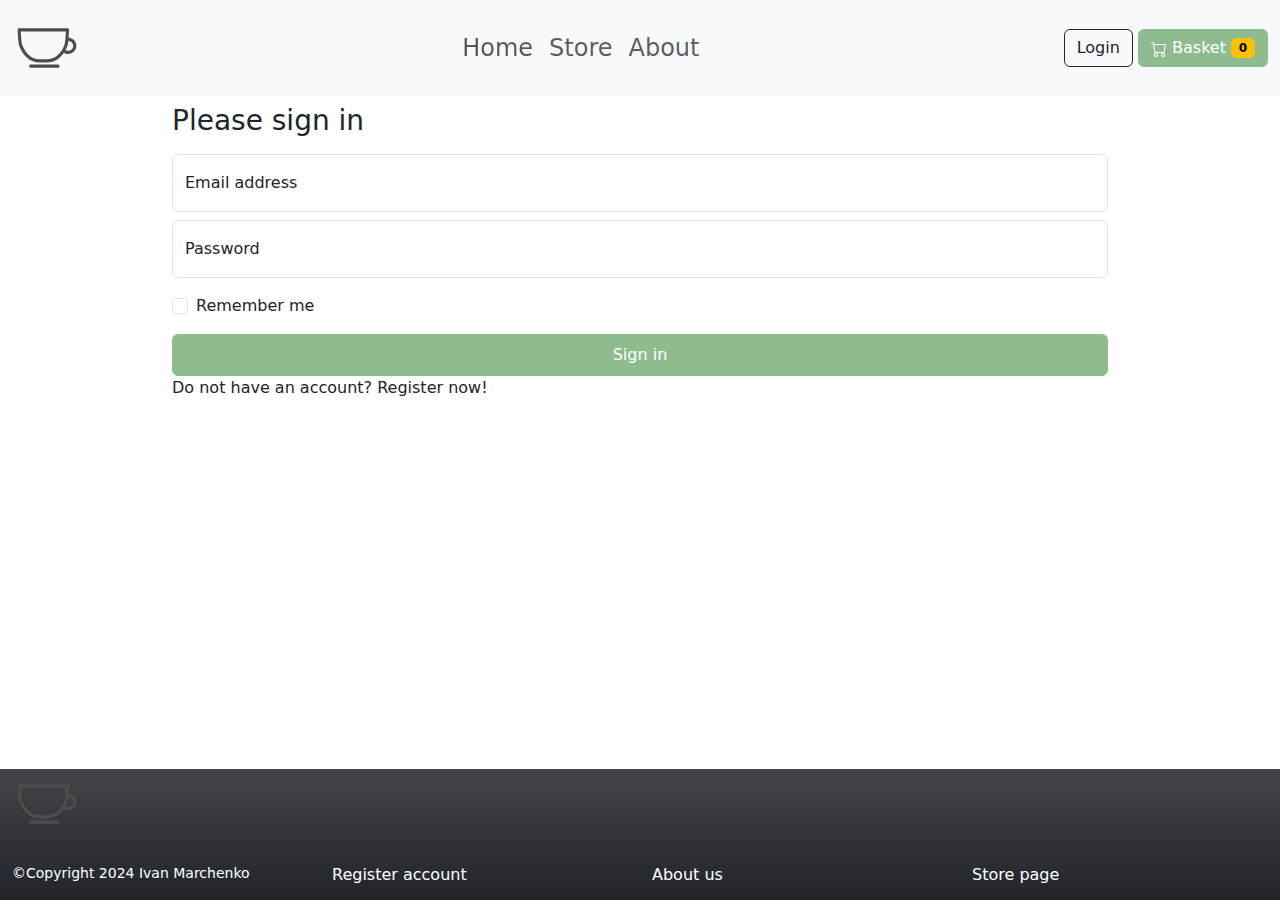
<file: login.html>
<!DOCTYPE html>
<html lang="en">

<head>
    <meta charset="UTF-8">
    <meta name="viewport" content="width=device-width, initial-scale=1.0">
    <link href="https://cdn.jsdelivr.net/npm/bootstrap@5.3.3/dist/css/bootstrap.min.css" rel="stylesheet" i
        ntegrity="sha384-QWTKZyjpPEjISv5WaRU9OFeRpok6YctnYmDr5pNlyT2bRjXh0JMhjY6hW+ALEwIH" crossorigin="anonymous">
    <link rel="stylesheet" href="https://cdn.jsdelivr.net/npm/bootstrap-icons@1.11.3/font/bootstrap-icons.min.css">
    <link rel="stylesheet" href="styles/style.min.css">
    <title>Login page</title>
    <link rel="shortcut icon" href="/images/favicon.ico" type="image/x-icon">
    <meta name="description" content="Log in to your account to access your personalized tea shopping experience. Manage your orders, view your basket, and enjoy our premium teas.">
</head>

<body>
    <!-- Header section -->
    <header>
        <nav class="navbar navbar-expand-sm bg-body-tertiary">
            <div class="container-fluid">

                <!-- NavBar Logo -->
                <a href="index.html" class="navbar-brand link-body-emphasis text-decoration-none">
                    <svg xmlns="http://www.w3.org/2000/svg" xmlns:xlink="http://www.w3.org/1999/xlink"
                        enable-background="new 0 0 800 800" height="70px" width="70px" id="Layer_1" version="1.1"
                        viewBox="0 0 800 800" xml:space="preserve">
                        <g>
                            <path
                                d="M525.4,589.907H213.663c-9.932,0-17.985,8.044-17.985,17.985c0,9.923,8.053,17.984,17.985,17.984H525.4   c9.94,0,17.985-8.062,17.985-17.984C543.386,597.951,535.341,589.907,525.4,589.907z"
                                fill="#4D4D4D" />
                            <path
                                d="M647.063,282.877c3.319-41.837,4.751-82.286,5.005-90.189c0.158-4.865-1.659-9.59-5.049-13.085   c-3.381-3.513-8.054-5.48-12.918-5.48H82.165c-4.883,0-9.537,1.967-12.927,5.48c-3.39,3.495-5.217,8.22-5.059,13.085   c0.492,15,5.199,147.569,19.091,183.821c26.978,70.431,93.536,188.581,236.091,188.581h77.543   c96.564,0,158.213-54.22,196.361-111.091c14.376,9.133,31.378,14.508,49.635,14.508c51.242,0,92.93-41.679,92.93-92.929   C735.83,325.75,696.364,285.072,647.063,282.877z M605.771,332.494c-1.914,13.963-4.049,25.081-6.376,31.141   c-3.372,8.817-7.166,17.827-11.399,26.854c-6.041,12.944-12.996,25.941-20.997,38.517   c-34.328,53.938-87.756,100.113-170.094,100.113h-77.543c-114.972,0-173.582-89.996-202.509-165.484   c-7.886-20.585-13.604-98.445-16-153.542h514.562c-1.055,24.062-2.74,52.445-4.953,78.527   C609.091,304.673,607.519,319.761,605.771,332.494z M642.9,432.536c-11.504,0-22.218-3.46-31.176-9.36   c8.853-16.58,15.869-32.582,21.271-46.667c4.461-11.68,7.974-33.336,10.714-57.837c31.035,0.439,56.15,25.784,56.15,56.906   C699.859,406.981,674.305,432.536,642.9,432.536z"
                                fill="#4D4D4D" />
                        </g>
                    </svg>
                </a>

                <!-- Navigation Links -->
                <div class="collapse navbar-collapse justify-content-center" id="navbarNav">
                    <ul class="navbar-nav">
                        <li class="nav-item">
                            <a class="nav-link fs-4 icon-link icon-link-hover" aria-current="page"
                                href="index.html">Home</a>
                        </li>
                        <li class="nav-item">
                            <a class="nav-link fs-4" href="store.html">Store</a>
                        </li>
                        <li class="nav-item">
                            <a class="nav-link fs-4" href="about.html">About</a>
                        </li>
                    </ul>
                </div>

                <div>
                    <a type="button" class="btn btn-outline-dark" href="login.html" id="login-btn">Login</a>

                    <a href="cart.html" class="btn btn-primary">
                        <svg xmlns="http://www.w3.org/2000/svg" width="16" height="16" fill="currentColor"
                            class="bi bi-cart" viewBox="0 0 16 16">
                            <path
                                d="M0 1.5A.5.5 0 0 1 .5 1H2a.5.5 0 0 1 .485.379L2.89 3H14.5a.5.5 0 0 1 .491.592l-1.5 8A.5.5 0 0 1 13 12H4a.5.5 0 0 1-.491-.408L2.01 3.607 1.61 2H.5a.5.5 0 0 1-.5-.5M3.102 4l1.313 7h8.17l1.313-7zM5 12a2 2 0 1 0 0 4 2 2 0 0 0 0-4m7 0a2 2 0 1 0 0 4 2 2 0 0 0 0-4m-7 1a1 1 0 1 1 0 2 1 1 0 0 1 0-2m7 0a1 1 0 1 1 0 2 1 1 0 0 1 0-2">
                            </path>
                        </svg>
                        Basket <span class="badge text-bg-warning" id="cart-count"></span>
                    </a>
                </div>

                <!-- Burger Menu button -->
                <button class="navbar-toggler" type="button" data-bs-toggle="collapse" data-bs-target="#navbarNav"
                    aria-controls="navbarNav" aria-expanded="false" aria-label="Toggle navigation">
                    <span class="navbar-toggler-icon"></span>
                </button>

            </div>
        </nav>
    </header>

    <main class="container w-75 mt-2" id="login-container">
        <form id="login-form">
            <h1 class="h3 mb-3 fw-normal">Please sign in</h1>
        
            <div class="form-floating">
                <input type="email" class="form-control" id="loginEmail" placeholder="name@example.com">
                <label for="loginEmail">Email address</label>
            </div>
            <div class="form-floating mt-2">
                <input type="password" class="form-control" id="loginPassword" placeholder="Password">
                <label for="loginPassword">Password</label>
            </div>
        
            <div class="form-check text-start my-3">
                <input class="form-check-input" type="checkbox" value="remember-me" id="flexCheckDefault">
                <label class="form-check-label" for="flexCheckDefault">
                    Remember me
                </label>
            </div>
            <button class="btn btn-primary w-100 py-2" type="submit" id="loginBtn">Sign in</button>

            <a href="register.html" class="link-offset-2 link-offset-3-hover link-underline 
                link-underline-opacity-0 link-underline-opacity-75-hover text-dark">
                Do not have an account? Register now!
            </a>
        </form>
    </main>

    <!-- Footer section -->
    <footer class="bg-dark bg-gradient container-fluid">
        <div class="row">

            <div class="col-12">
                <svg xmlns="http://www.w3.org/2000/svg" xmlns:xlink="http://www.w3.org/1999/xlink" class="mb-4"
                    enable-background="new 0 0 800 800" height="70px" width="70px" id="Layer_1" version="1.1"
                    viewBox="0 0 800 800" xml:space="preserve">
                    <g>
                        <path
                            d="M525.4,589.907H213.663c-9.932,0-17.985,8.044-17.985,17.985c0,9.923,8.053,17.984,17.985,17.984H525.4   c9.94,0,17.985-8.062,17.985-17.984C543.386,597.951,535.341,589.907,525.4,589.907z"
                            fill="#4D4D4D" />
                        <path
                            d="M647.063,282.877c3.319-41.837,4.751-82.286,5.005-90.189c0.158-4.865-1.659-9.59-5.049-13.085   c-3.381-3.513-8.054-5.48-12.918-5.48H82.165c-4.883,0-9.537,1.967-12.927,5.48c-3.39,3.495-5.217,8.22-5.059,13.085   c0.492,15,5.199,147.569,19.091,183.821c26.978,70.431,93.536,188.581,236.091,188.581h77.543   c96.564,0,158.213-54.22,196.361-111.091c14.376,9.133,31.378,14.508,49.635,14.508c51.242,0,92.93-41.679,92.93-92.929   C735.83,325.75,696.364,285.072,647.063,282.877z M605.771,332.494c-1.914,13.963-4.049,25.081-6.376,31.141   c-3.372,8.817-7.166,17.827-11.399,26.854c-6.041,12.944-12.996,25.941-20.997,38.517   c-34.328,53.938-87.756,100.113-170.094,100.113h-77.543c-114.972,0-173.582-89.996-202.509-165.484   c-7.886-20.585-13.604-98.445-16-153.542h514.562c-1.055,24.062-2.74,52.445-4.953,78.527   C609.091,304.673,607.519,319.761,605.771,332.494z M642.9,432.536c-11.504,0-22.218-3.46-31.176-9.36   c8.853-16.58,15.869-32.582,21.271-46.667c4.461-11.68,7.974-33.336,10.714-57.837c31.035,0.439,56.15,25.784,56.15,56.906   C699.859,406.981,674.305,432.536,642.9,432.536z"
                            fill="#4D4D4D" />
                    </g>
                </svg>
            </div>

            <div class="col-6 col-md">
                <small class="d-block mb-3 text-white">©Copyright 2024 Ivan Marchenko</small>
            </div>

            <div class="col-6 col-md">
                <a class="link-offset-2 link-offset-3-hover link-underline 
                    link-underline-opacity-0 link-underline-opacity-75-hover text-white" href="register.html">
                    Register account
                </a>
            </div>

            <div class="col-6 col-md">
                <a class="link-offset-2 link-offset-3-hover link-underline 
                    link-underline-opacity-0 link-underline-opacity-75-hover text-white" href="about.html">
                    About us
                </a>
            </div>

            <div class="col-6 col-md">
                <a class="link-offset-2 link-offset-3-hover link-underline 
          link-underline-opacity-0 link-underline-opacity-75-hover text-white" href="store.html">
                    Store page
                </a>
            </div>
        </div>
    </footer>


    <!-- Script section -->
    <script src="https://cdn.jsdelivr.net/npm/bootstrap@5.3.3/dist/js/bootstrap.bundle.min.js"
        integrity="sha384-YvpcrYf0tY3lHB60NNkmXc5s9fDVZLESaAA55NDzOxhy9GkcIdslK1eN7N6jIeHz" crossorigin="anonymous">
        </script>
    <script type="module" src="scripts/script.min.js"></script>
</body>

</html>
</file>
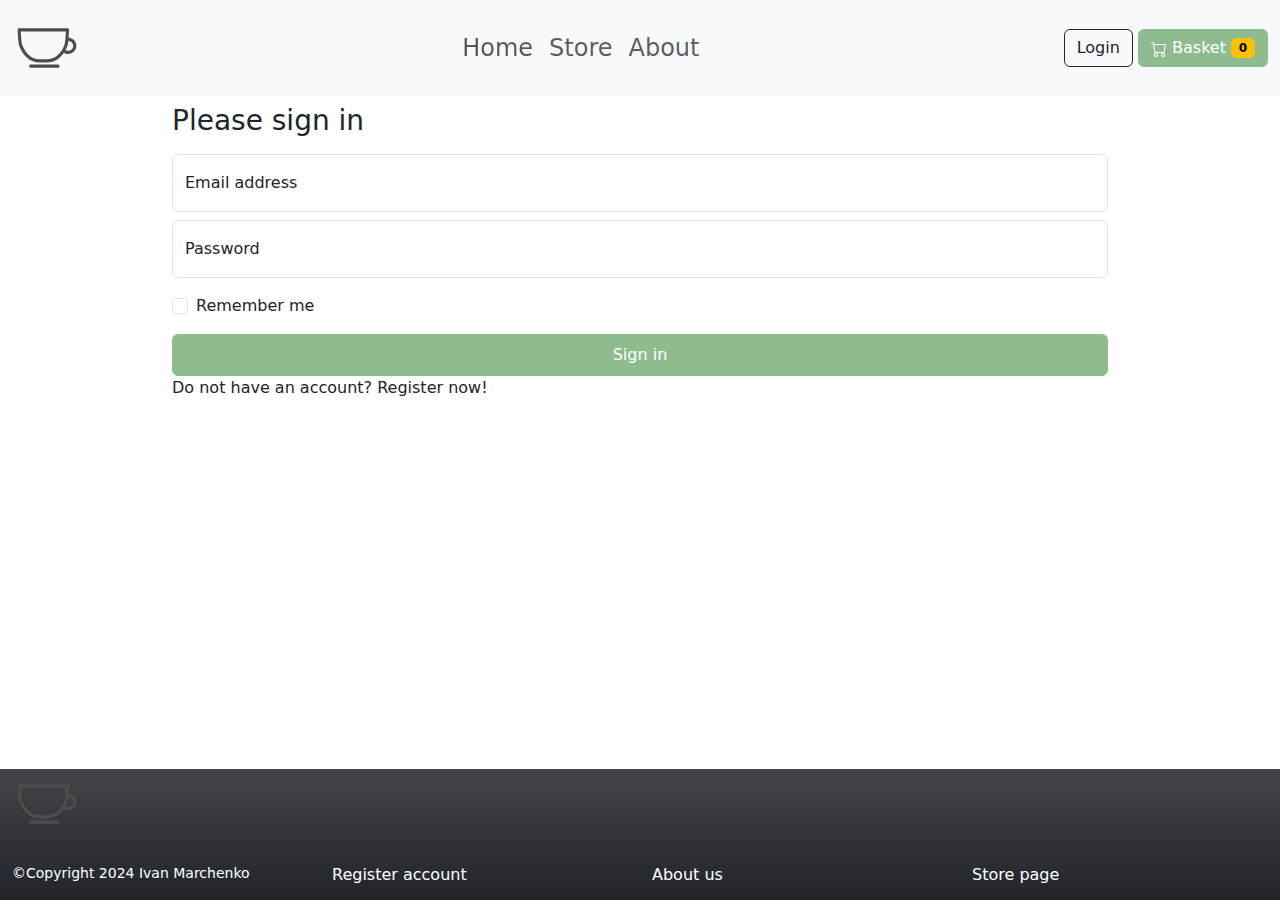
<file: profile.html>
<!DOCTYPE html>
<html lang="en">

<head>
    <meta charset="UTF-8">
    <meta name="viewport" content="width=device-width, initial-scale=1.0">
    <link href="https://cdn.jsdelivr.net/npm/bootstrap@5.3.3/dist/css/bootstrap.min.css" rel="stylesheet" i
        ntegrity="sha384-QWTKZyjpPEjISv5WaRU9OFeRpok6YctnYmDr5pNlyT2bRjXh0JMhjY6hW+ALEwIH" crossorigin="anonymous">
    <link rel="stylesheet" href="https://cdn.jsdelivr.net/npm/bootstrap-icons@1.11.3/font/bootstrap-icons.min.css">
    <link rel="stylesheet" href="styles/style.min.css">
    <title>Profile page</title>
    <link rel="shortcut icon" href="/images/favicon.ico" type="image/x-icon">
    <meta name="description" content="Manage your account, view your orders, and update your personal information.">
</head>

<body>
    <!-- Header section -->
    <header>
        <nav class="navbar navbar-expand-sm bg-body-tertiary">
            <div class="container-fluid">

                <!-- NavBar Logo -->
                <a href="index.html" class="navbar-brand link-body-emphasis text-decoration-none">
                    <svg xmlns="http://www.w3.org/2000/svg" xmlns:xlink="http://www.w3.org/1999/xlink"
                        enable-background="new 0 0 800 800" height="70px" width="70px" id="Layer_1" version="1.1"
                        viewBox="0 0 800 800" xml:space="preserve">
                        <g>
                            <path
                                d="M525.4,589.907H213.663c-9.932,0-17.985,8.044-17.985,17.985c0,9.923,8.053,17.984,17.985,17.984H525.4   c9.94,0,17.985-8.062,17.985-17.984C543.386,597.951,535.341,589.907,525.4,589.907z"
                                fill="#4D4D4D" />
                            <path
                                d="M647.063,282.877c3.319-41.837,4.751-82.286,5.005-90.189c0.158-4.865-1.659-9.59-5.049-13.085   c-3.381-3.513-8.054-5.48-12.918-5.48H82.165c-4.883,0-9.537,1.967-12.927,5.48c-3.39,3.495-5.217,8.22-5.059,13.085   c0.492,15,5.199,147.569,19.091,183.821c26.978,70.431,93.536,188.581,236.091,188.581h77.543   c96.564,0,158.213-54.22,196.361-111.091c14.376,9.133,31.378,14.508,49.635,14.508c51.242,0,92.93-41.679,92.93-92.929   C735.83,325.75,696.364,285.072,647.063,282.877z M605.771,332.494c-1.914,13.963-4.049,25.081-6.376,31.141   c-3.372,8.817-7.166,17.827-11.399,26.854c-6.041,12.944-12.996,25.941-20.997,38.517   c-34.328,53.938-87.756,100.113-170.094,100.113h-77.543c-114.972,0-173.582-89.996-202.509-165.484   c-7.886-20.585-13.604-98.445-16-153.542h514.562c-1.055,24.062-2.74,52.445-4.953,78.527   C609.091,304.673,607.519,319.761,605.771,332.494z M642.9,432.536c-11.504,0-22.218-3.46-31.176-9.36   c8.853-16.58,15.869-32.582,21.271-46.667c4.461-11.68,7.974-33.336,10.714-57.837c31.035,0.439,56.15,25.784,56.15,56.906   C699.859,406.981,674.305,432.536,642.9,432.536z"
                                fill="#4D4D4D" />
                        </g>
                    </svg>
                </a>

                <!-- Navigation Links -->
                <div class="collapse navbar-collapse justify-content-center" id="navbarNav">
                    <ul class="navbar-nav">
                        <li class="nav-item">
                            <a class="nav-link fs-4 icon-link icon-link-hover" aria-current="page"
                                href="index.html">Home</a>
                        </li>
                        <li class="nav-item">
                            <a class="nav-link fs-4" href="store.html">Store</a>
                        </li>
                        <li class="nav-item">
                            <a class="nav-link fs-4" href="about.html">About</a>
                        </li>
                    </ul>
                </div>

                <div>
                    <a type="button" class="btn btn-outline-dark" href="login.html" id="login-btn">Login</a>

                    <a href="cart.html" class="btn btn-primary">
                        <svg xmlns="http://www.w3.org/2000/svg" width="16" height="16" fill="currentColor"
                            class="bi bi-cart" viewBox="0 0 16 16">
                            <path
                                d="M0 1.5A.5.5 0 0 1 .5 1H2a.5.5 0 0 1 .485.379L2.89 3H14.5a.5.5 0 0 1 .491.592l-1.5 8A.5.5 0 0 1 13 12H4a.5.5 0 0 1-.491-.408L2.01 3.607 1.61 2H.5a.5.5 0 0 1-.5-.5M3.102 4l1.313 7h8.17l1.313-7zM5 12a2 2 0 1 0 0 4 2 2 0 0 0 0-4m7 0a2 2 0 1 0 0 4 2 2 0 0 0 0-4m-7 1a1 1 0 1 1 0 2 1 1 0 0 1 0-2m7 0a1 1 0 1 1 0 2 1 1 0 0 1 0-2">
                            </path>
                        </svg>
                        Basket <span class="badge text-bg-warning" id="cart-count"></span>
                    </a>
                </div>

                <!-- Burger Menu button -->
                <button class="navbar-toggler" type="button" data-bs-toggle="collapse" data-bs-target="#navbarNav"
                    aria-controls="navbarNav" aria-expanded="false" aria-label="Toggle navigation">
                    <span class="navbar-toggler-icon"></span>
                </button>

            </div>
        </nav>
    </header>

    <!-- Main section -->
    <main class="container mt-2">
        <h1 id="welcomeProfile">Welcome </h1>
        <h3 id="emailProfile">Your email: </h3>

        <p>Thank you for shopping with us!</p>

        <button class="btn btn-danger" id="log-out-btn">Log out</button>
    </main>
    <!-- Footer section -->
    <footer class="bg-dark bg-gradient container-fluid">
        <div class="row">

            <div class="col-12">
                <svg xmlns="http://www.w3.org/2000/svg" xmlns:xlink="http://www.w3.org/1999/xlink" class="mb-4"
                    enable-background="new 0 0 800 800" height="70px" width="70px" id="Layer_1" version="1.1"
                    viewBox="0 0 800 800" xml:space="preserve">
                    <g>
                        <path
                            d="M525.4,589.907H213.663c-9.932,0-17.985,8.044-17.985,17.985c0,9.923,8.053,17.984,17.985,17.984H525.4   c9.94,0,17.985-8.062,17.985-17.984C543.386,597.951,535.341,589.907,525.4,589.907z"
                            fill="#4D4D4D" />
                        <path
                            d="M647.063,282.877c3.319-41.837,4.751-82.286,5.005-90.189c0.158-4.865-1.659-9.59-5.049-13.085   c-3.381-3.513-8.054-5.48-12.918-5.48H82.165c-4.883,0-9.537,1.967-12.927,5.48c-3.39,3.495-5.217,8.22-5.059,13.085   c0.492,15,5.199,147.569,19.091,183.821c26.978,70.431,93.536,188.581,236.091,188.581h77.543   c96.564,0,158.213-54.22,196.361-111.091c14.376,9.133,31.378,14.508,49.635,14.508c51.242,0,92.93-41.679,92.93-92.929   C735.83,325.75,696.364,285.072,647.063,282.877z M605.771,332.494c-1.914,13.963-4.049,25.081-6.376,31.141   c-3.372,8.817-7.166,17.827-11.399,26.854c-6.041,12.944-12.996,25.941-20.997,38.517   c-34.328,53.938-87.756,100.113-170.094,100.113h-77.543c-114.972,0-173.582-89.996-202.509-165.484   c-7.886-20.585-13.604-98.445-16-153.542h514.562c-1.055,24.062-2.74,52.445-4.953,78.527   C609.091,304.673,607.519,319.761,605.771,332.494z M642.9,432.536c-11.504,0-22.218-3.46-31.176-9.36   c8.853-16.58,15.869-32.582,21.271-46.667c4.461-11.68,7.974-33.336,10.714-57.837c31.035,0.439,56.15,25.784,56.15,56.906   C699.859,406.981,674.305,432.536,642.9,432.536z"
                            fill="#4D4D4D" />
                    </g>
                </svg>
            </div>

            <div class="col-6 col-md">
                <small class="d-block mb-3 text-white">©Copyright 2024 Ivan Marchenko</small>
            </div>

            <div class="col-6 col-md">
                <a class="link-offset-2 link-offset-3-hover link-underline 
          link-underline-opacity-0 link-underline-opacity-75-hover text-white" href="register.html">
                    Register account
                </a>
            </div>

            <div class="col-6 col-md">
                <a class="link-offset-2 link-offset-3-hover link-underline 
          link-underline-opacity-0 link-underline-opacity-75-hover text-white" href="about.html">
                    About us
                </a>
            </div>

            <div class="col-6 col-md">
                <a class="link-offset-2 link-offset-3-hover link-underline 
          link-underline-opacity-0 link-underline-opacity-75-hover text-white" href="store.html">
                    Store page
                </a>
            </div>
        </div>
    </footer>


    <!-- Script section -->
    <script src="https://cdn.jsdelivr.net/npm/bootstrap@5.3.3/dist/js/bootstrap.bundle.min.js"
        integrity="sha384-YvpcrYf0tY3lHB60NNkmXc5s9fDVZLESaAA55NDzOxhy9GkcIdslK1eN7N6jIeHz" crossorigin="anonymous">
        </script>
    <script type="module" src="scripts/script.min.js"></script>
</body>

</html>
</file>
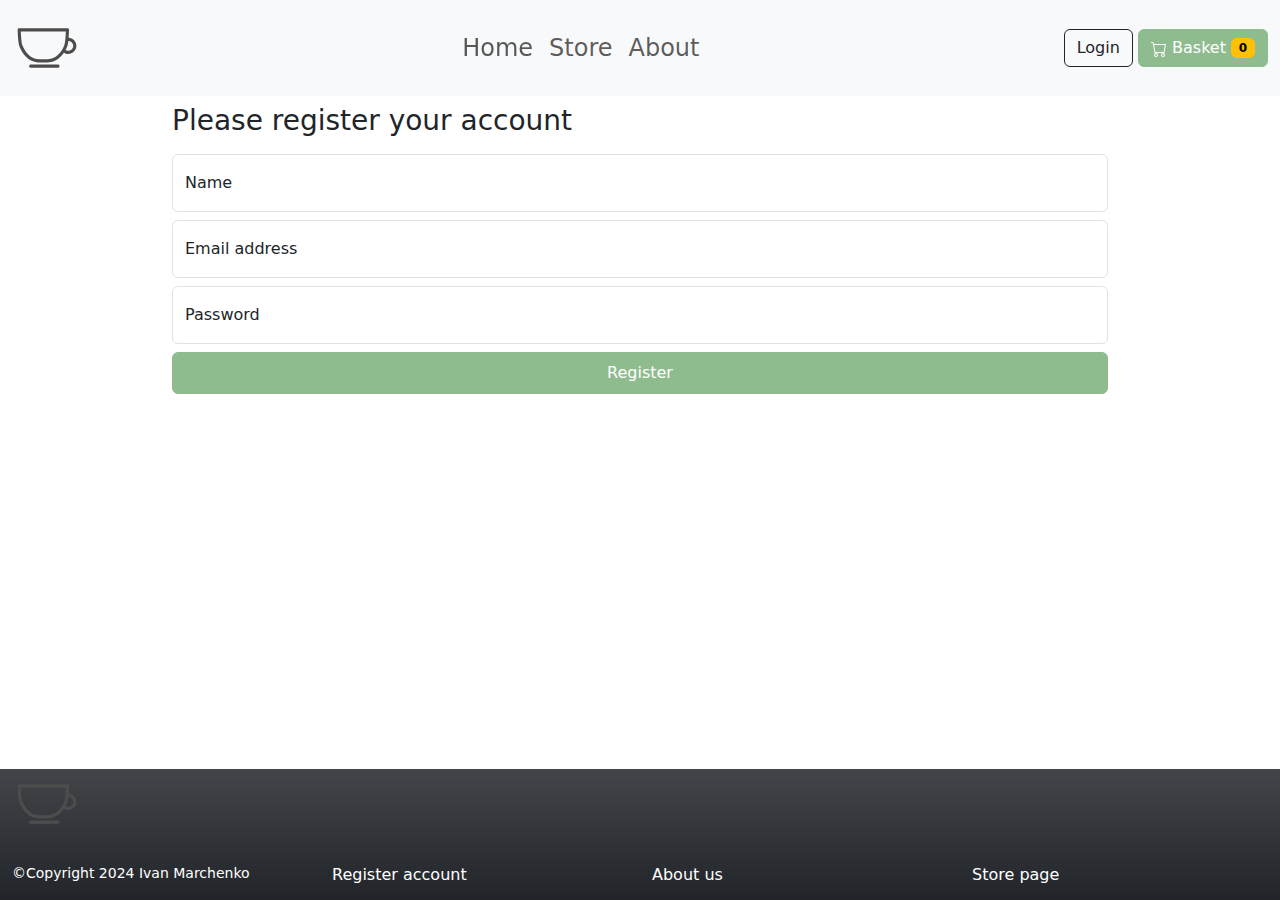
<file: register.html>
<!DOCTYPE html>
<html lang="en">

<head>
    <meta charset="UTF-8">
    <meta name="viewport" content="width=device-width, initial-scale=1.0">
    <link href="https://cdn.jsdelivr.net/npm/bootstrap@5.3.3/dist/css/bootstrap.min.css" rel="stylesheet" i
        ntegrity="sha384-QWTKZyjpPEjISv5WaRU9OFeRpok6YctnYmDr5pNlyT2bRjXh0JMhjY6hW+ALEwIH" crossorigin="anonymous">
    <link rel="stylesheet" href="https://cdn.jsdelivr.net/npm/bootstrap-icons@1.11.3/font/bootstrap-icons.min.css">
    <link rel="stylesheet" href="styles/style.min.css">
    <title>Register page</title>
    <link rel="shortcut icon" href="/images/favicon.ico" type="image/x-icon">
    <meta name="description"
        content="Register your account to access your personalized tea shopping experience. Manage your orders, view your basket, and enjoy our premium teas.">
</head>

<body>
    <!-- Header section -->
    <header>
        <nav class="navbar navbar-expand-sm bg-body-tertiary">
            <div class="container-fluid">

                <!-- NavBar Logo -->
                <a href="index.html" class="navbar-brand link-body-emphasis text-decoration-none">
                    <svg xmlns="http://www.w3.org/2000/svg" xmlns:xlink="http://www.w3.org/1999/xlink"
                        enable-background="new 0 0 800 800" height="70px" width="70px" id="Layer_1" version="1.1"
                        viewBox="0 0 800 800" xml:space="preserve">
                        <g>
                            <path
                                d="M525.4,589.907H213.663c-9.932,0-17.985,8.044-17.985,17.985c0,9.923,8.053,17.984,17.985,17.984H525.4   c9.94,0,17.985-8.062,17.985-17.984C543.386,597.951,535.341,589.907,525.4,589.907z"
                                fill="#4D4D4D" />
                            <path
                                d="M647.063,282.877c3.319-41.837,4.751-82.286,5.005-90.189c0.158-4.865-1.659-9.59-5.049-13.085   c-3.381-3.513-8.054-5.48-12.918-5.48H82.165c-4.883,0-9.537,1.967-12.927,5.48c-3.39,3.495-5.217,8.22-5.059,13.085   c0.492,15,5.199,147.569,19.091,183.821c26.978,70.431,93.536,188.581,236.091,188.581h77.543   c96.564,0,158.213-54.22,196.361-111.091c14.376,9.133,31.378,14.508,49.635,14.508c51.242,0,92.93-41.679,92.93-92.929   C735.83,325.75,696.364,285.072,647.063,282.877z M605.771,332.494c-1.914,13.963-4.049,25.081-6.376,31.141   c-3.372,8.817-7.166,17.827-11.399,26.854c-6.041,12.944-12.996,25.941-20.997,38.517   c-34.328,53.938-87.756,100.113-170.094,100.113h-77.543c-114.972,0-173.582-89.996-202.509-165.484   c-7.886-20.585-13.604-98.445-16-153.542h514.562c-1.055,24.062-2.74,52.445-4.953,78.527   C609.091,304.673,607.519,319.761,605.771,332.494z M642.9,432.536c-11.504,0-22.218-3.46-31.176-9.36   c8.853-16.58,15.869-32.582,21.271-46.667c4.461-11.68,7.974-33.336,10.714-57.837c31.035,0.439,56.15,25.784,56.15,56.906   C699.859,406.981,674.305,432.536,642.9,432.536z"
                                fill="#4D4D4D" />
                        </g>
                    </svg>
                </a>

                <!-- Navigation Links -->
                <div class="collapse navbar-collapse justify-content-center" id="navbarNav">
                    <ul class="navbar-nav">
                        <li class="nav-item">
                            <a class="nav-link fs-4 icon-link icon-link-hover" aria-current="page"
                                href="index.html">Home</a>
                        </li>
                        <li class="nav-item">
                            <a class="nav-link fs-4" href="store.html">Store</a>
                        </li>
                        <li class="nav-item">
                            <a class="nav-link fs-4" href="about.html">About</a>
                        </li>
                    </ul>
                </div>

                <div>
                    <a type="button" class="btn btn-outline-dark" href="login.html" id="login-btn">Login</a>

                    <a href="cart.html" class="btn btn-primary">
                        <svg xmlns="http://www.w3.org/2000/svg" width="16" height="16" fill="currentColor"
                            class="bi bi-cart" viewBox="0 0 16 16">
                            <path
                                d="M0 1.5A.5.5 0 0 1 .5 1H2a.5.5 0 0 1 .485.379L2.89 3H14.5a.5.5 0 0 1 .491.592l-1.5 8A.5.5 0 0 1 13 12H4a.5.5 0 0 1-.491-.408L2.01 3.607 1.61 2H.5a.5.5 0 0 1-.5-.5M3.102 4l1.313 7h8.17l1.313-7zM5 12a2 2 0 1 0 0 4 2 2 0 0 0 0-4m7 0a2 2 0 1 0 0 4 2 2 0 0 0 0-4m-7 1a1 1 0 1 1 0 2 1 1 0 0 1 0-2m7 0a1 1 0 1 1 0 2 1 1 0 0 1 0-2">
                            </path>
                        </svg>
                        Basket <span class="badge text-bg-warning" id="cart-count"></span>
                    </a>
                </div>

                <!-- Burger Menu button -->
                <button class="navbar-toggler" type="button" data-bs-toggle="collapse" data-bs-target="#navbarNav"
                    aria-controls="navbarNav" aria-expanded="false" aria-label="Toggle navigation">
                    <span class="navbar-toggler-icon"></span>
                </button>

            </div>
        </nav>
    </header>

    <main class="container w-75 mt-2" id="login-container">
        <form id="register-form">
            <h1 class="h3 mb-3 fw-normal">Please register your account</h1>
            <div class="form-floating mt-2">
                <input type="text" class="form-control" id="signupNameInput" placeholder="Joe Biden">
                <label for="floatingInput">Name</label>
            </div>
            <div class="form-floating">
                <input type="email" class="form-control mt-2" id="signupEmailInput" placeholder="name@example.com">
                <label for="floatingInput">Email address</label>
            </div>         
            <div class="form-floating mt-2">
                <input type="password" class="form-control" id="signupPasswordInput" placeholder="Password"
                    pattern="^(?=.*\d)(?=.*[a-z])(?=.*[A-Z])(?=.*[a-zA-Z]).{8,}$">
                <label for="floatingPassword">Password</label>
            </div>
            <button class="btn btn-primary w-100 py-2 mt-2" type="submit" id="registerBtn">Register</button>
        </form>
    </main>

    <!-- Footer section -->
    <footer class="bg-dark bg-gradient container-fluid">
        <div class="row">

            <div class="col-12">
                <svg xmlns="http://www.w3.org/2000/svg" xmlns:xlink="http://www.w3.org/1999/xlink" class="mb-4"
                    enable-background="new 0 0 800 800" height="70px" width="70px" id="Layer_1" version="1.1"
                    viewBox="0 0 800 800" xml:space="preserve">
                    <g>
                        <path
                            d="M525.4,589.907H213.663c-9.932,0-17.985,8.044-17.985,17.985c0,9.923,8.053,17.984,17.985,17.984H525.4   c9.94,0,17.985-8.062,17.985-17.984C543.386,597.951,535.341,589.907,525.4,589.907z"
                            fill="#4D4D4D" />
                        <path
                            d="M647.063,282.877c3.319-41.837,4.751-82.286,5.005-90.189c0.158-4.865-1.659-9.59-5.049-13.085   c-3.381-3.513-8.054-5.48-12.918-5.48H82.165c-4.883,0-9.537,1.967-12.927,5.48c-3.39,3.495-5.217,8.22-5.059,13.085   c0.492,15,5.199,147.569,19.091,183.821c26.978,70.431,93.536,188.581,236.091,188.581h77.543   c96.564,0,158.213-54.22,196.361-111.091c14.376,9.133,31.378,14.508,49.635,14.508c51.242,0,92.93-41.679,92.93-92.929   C735.83,325.75,696.364,285.072,647.063,282.877z M605.771,332.494c-1.914,13.963-4.049,25.081-6.376,31.141   c-3.372,8.817-7.166,17.827-11.399,26.854c-6.041,12.944-12.996,25.941-20.997,38.517   c-34.328,53.938-87.756,100.113-170.094,100.113h-77.543c-114.972,0-173.582-89.996-202.509-165.484   c-7.886-20.585-13.604-98.445-16-153.542h514.562c-1.055,24.062-2.74,52.445-4.953,78.527   C609.091,304.673,607.519,319.761,605.771,332.494z M642.9,432.536c-11.504,0-22.218-3.46-31.176-9.36   c8.853-16.58,15.869-32.582,21.271-46.667c4.461-11.68,7.974-33.336,10.714-57.837c31.035,0.439,56.15,25.784,56.15,56.906   C699.859,406.981,674.305,432.536,642.9,432.536z"
                            fill="#4D4D4D" />
                    </g>
                </svg>
            </div>

            <div class="col-6 col-md">
                <small class="d-block mb-3 text-white">©Copyright 2024 Ivan Marchenko</small>
            </div>

            <div class="col-6 col-md">
                <a class="link-offset-2 link-offset-3-hover link-underline 
                    link-underline-opacity-0 link-underline-opacity-75-hover text-white" href="register.html">
                    Register account
                </a>
            </div>

            <div class="col-6 col-md">
                <a class="link-offset-2 link-offset-3-hover link-underline 
                    link-underline-opacity-0 link-underline-opacity-75-hover text-white" href="about.html">
                    About us
                </a>
            </div>

            <div class="col-6 col-md">
                <a class="link-offset-2 link-offset-3-hover link-underline 
                    link-underline-opacity-0 link-underline-opacity-75-hover text-white" href="store.html">
                    Store page
                </a>
            </div>
        </div>
    </footer>


    <!-- Script section -->
    <script src="https://cdn.jsdelivr.net/npm/bootstrap@5.3.3/dist/js/bootstrap.bundle.min.js"
        integrity="sha384-YvpcrYf0tY3lHB60NNkmXc5s9fDVZLESaAA55NDzOxhy9GkcIdslK1eN7N6jIeHz" crossorigin="anonymous">
        </script>
    <script type="module" src="scripts/script.min.js"></script>
</body>

</html>
</file>
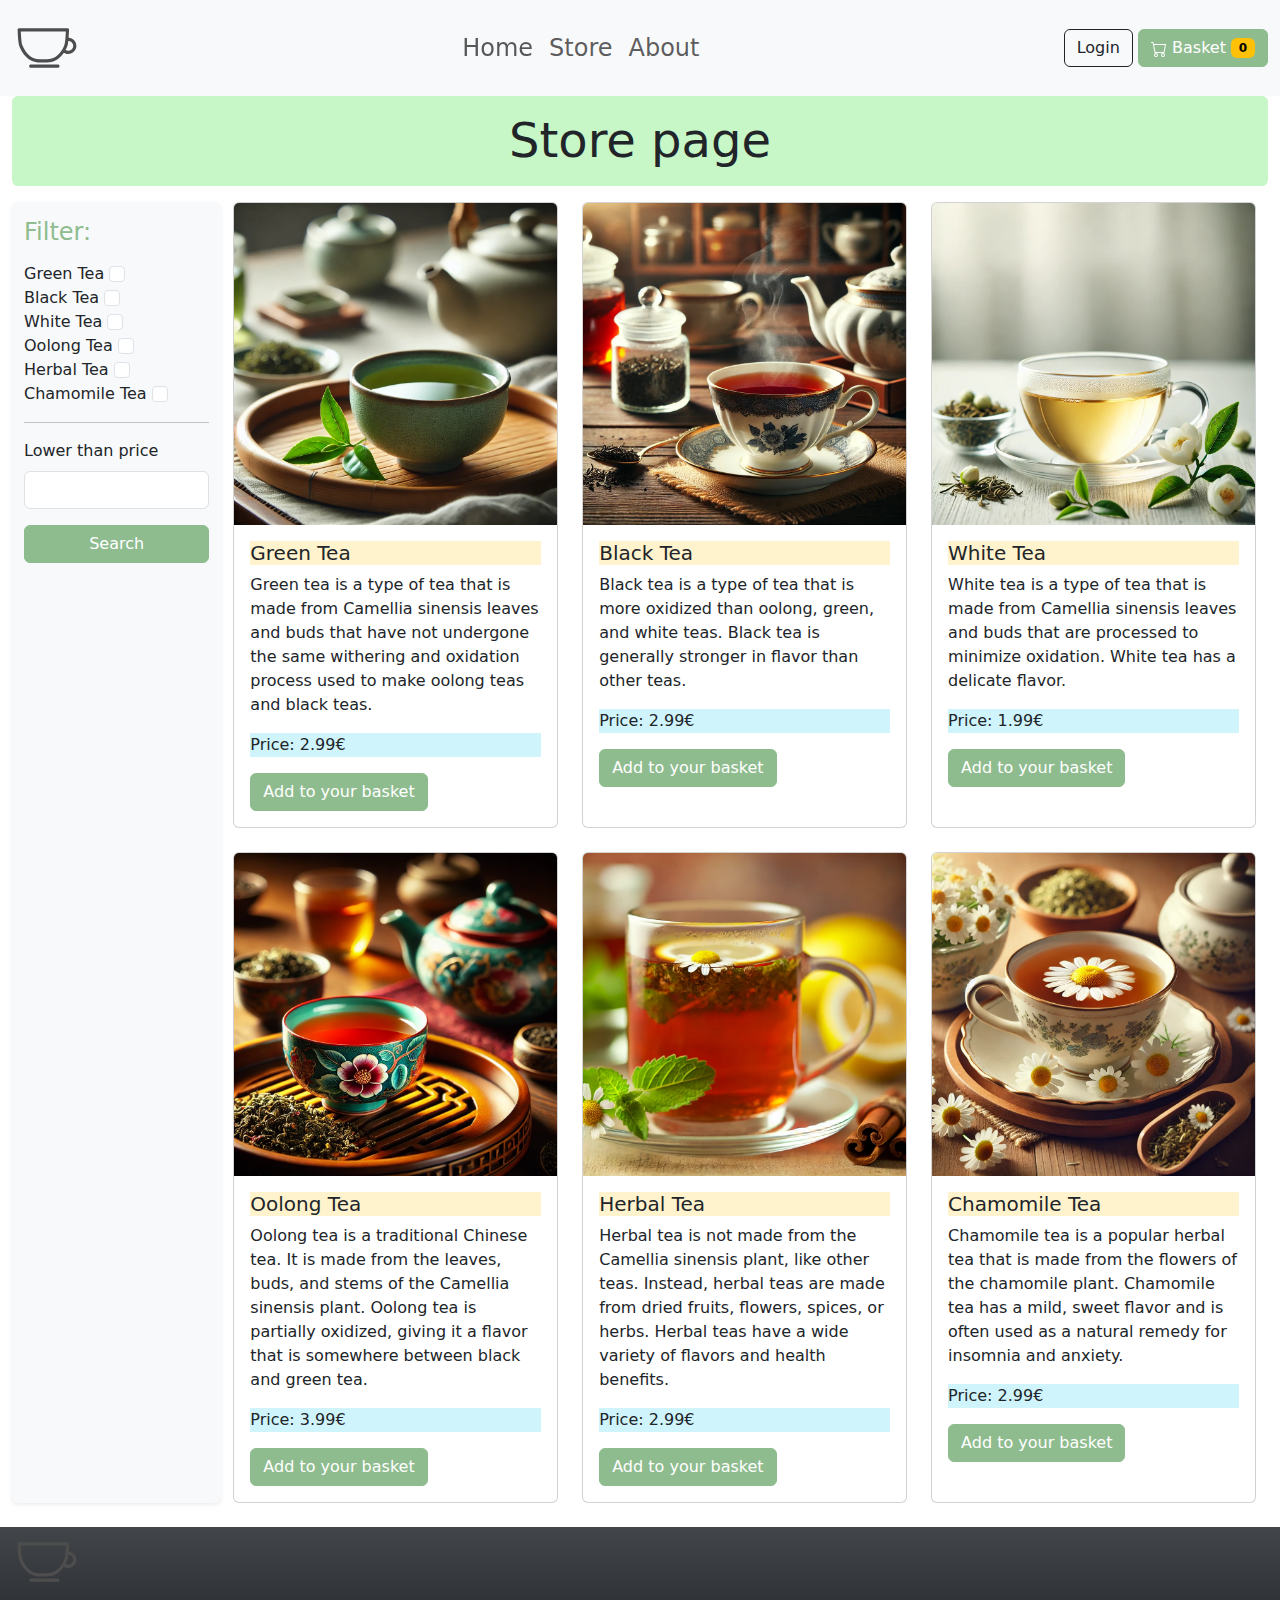
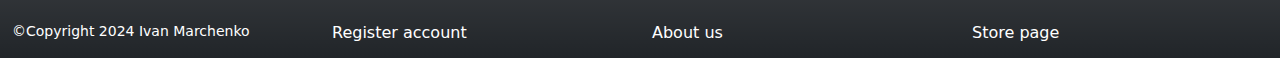
<file: store.html>
<!DOCTYPE html>
<html lang="en">

<head>
    <meta charset="UTF-8">
    <meta name="viewport" content="width=device-width, initial-scale=1.0">
    <link href="https://cdn.jsdelivr.net/npm/bootstrap@5.3.3/dist/css/bootstrap.min.css" rel="stylesheet" i
        ntegrity="sha384-QWTKZyjpPEjISv5WaRU9OFeRpok6YctnYmDr5pNlyT2bRjXh0JMhjY6hW+ALEwIH" crossorigin="anonymous">
    <link rel="stylesheet" href="https://cdn.jsdelivr.net/npm/bootstrap-icons@1.11.3/font/bootstrap-icons.min.css">
    <link rel="stylesheet" href="styles/style.min.css">
    <title>Store page</title>
    <link rel="shortcut icon" href="/images/favicon.ico" type="image/x-icon">
    <meta name="description" content="Explore our store page to discover a wide variety of premium teas, including green, black, white, oolong, and herbal teas. Shop now and enjoy the best tea experience.">
</head>

<body>
    <!-- Header section -->
    <header>
        <nav class="navbar navbar-expand-sm bg-body-tertiary">
            <div class="container-fluid">
    
                <!-- NavBar Logo -->
                <a href="index.html" class="navbar-brand link-body-emphasis text-decoration-none">
                    <svg xmlns="http://www.w3.org/2000/svg" xmlns:xlink="http://www.w3.org/1999/xlink"
                        enable-background="new 0 0 800 800" height="70px" width="70px" id="Layer_1" version="1.1"
                        viewBox="0 0 800 800" xml:space="preserve">
                        <g>
                            <path
                                d="M525.4,589.907H213.663c-9.932,0-17.985,8.044-17.985,17.985c0,9.923,8.053,17.984,17.985,17.984H525.4   c9.94,0,17.985-8.062,17.985-17.984C543.386,597.951,535.341,589.907,525.4,589.907z"
                                fill="#4D4D4D" />
                            <path
                                d="M647.063,282.877c3.319-41.837,4.751-82.286,5.005-90.189c0.158-4.865-1.659-9.59-5.049-13.085   c-3.381-3.513-8.054-5.48-12.918-5.48H82.165c-4.883,0-9.537,1.967-12.927,5.48c-3.39,3.495-5.217,8.22-5.059,13.085   c0.492,15,5.199,147.569,19.091,183.821c26.978,70.431,93.536,188.581,236.091,188.581h77.543   c96.564,0,158.213-54.22,196.361-111.091c14.376,9.133,31.378,14.508,49.635,14.508c51.242,0,92.93-41.679,92.93-92.929   C735.83,325.75,696.364,285.072,647.063,282.877z M605.771,332.494c-1.914,13.963-4.049,25.081-6.376,31.141   c-3.372,8.817-7.166,17.827-11.399,26.854c-6.041,12.944-12.996,25.941-20.997,38.517   c-34.328,53.938-87.756,100.113-170.094,100.113h-77.543c-114.972,0-173.582-89.996-202.509-165.484   c-7.886-20.585-13.604-98.445-16-153.542h514.562c-1.055,24.062-2.74,52.445-4.953,78.527   C609.091,304.673,607.519,319.761,605.771,332.494z M642.9,432.536c-11.504,0-22.218-3.46-31.176-9.36   c8.853-16.58,15.869-32.582,21.271-46.667c4.461-11.68,7.974-33.336,10.714-57.837c31.035,0.439,56.15,25.784,56.15,56.906   C699.859,406.981,674.305,432.536,642.9,432.536z"
                                fill="#4D4D4D" />
                        </g>
                    </svg>
                </a>
    
                <!-- Navigation Links -->
                <div class="collapse navbar-collapse justify-content-center" id="navbarNav">
                    <ul class="navbar-nav">
                        <li class="nav-item">
                            <a class="nav-link fs-4 icon-link icon-link-hover" aria-current="page"
                                href="index.html">Home</a>
                        </li>
                        <li class="nav-item">
                            <a class="nav-link fs-4" href="store.html">Store</a>
                        </li>
                        <li class="nav-item">
                            <a class="nav-link fs-4" href="about.html">About</a>
                        </li>
                    </ul>
                </div>
    
                <div>
                    <a type="button" class="btn btn-outline-dark" href="login.html" id="login-btn">Login</a>
    
                    <a href="cart.html" class="btn btn-primary">
                        <svg xmlns="http://www.w3.org/2000/svg" width="16" height="16" fill="currentColor"
                            class="bi bi-cart" viewBox="0 0 16 16">
                            <path
                                d="M0 1.5A.5.5 0 0 1 .5 1H2a.5.5 0 0 1 .485.379L2.89 3H14.5a.5.5 0 0 1 .491.592l-1.5 8A.5.5 0 0 1 13 12H4a.5.5 0 0 1-.491-.408L2.01 3.607 1.61 2H.5a.5.5 0 0 1-.5-.5M3.102 4l1.313 7h8.17l1.313-7zM5 12a2 2 0 1 0 0 4 2 2 0 0 0 0-4m7 0a2 2 0 1 0 0 4 2 2 0 0 0 0-4m-7 1a1 1 0 1 1 0 2 1 1 0 0 1 0-2m7 0a1 1 0 1 1 0 2 1 1 0 0 1 0-2">
                            </path>
                        </svg>
                        Basket <span class="badge text-bg-warning" id="cart-count"></span>
                    </a>
                </div>
    
                <!-- Burger Menu button -->
                <button class="navbar-toggler" type="button" data-bs-toggle="collapse" data-bs-target="#navbarNav"
                    aria-controls="navbarNav" aria-expanded="false" aria-label="Toggle navigation">
                    <span class="navbar-toggler-icon"></span>
                </button>
    
            </div>
        </nav>
    </header>

    <main class="container-fluid">
        <p class="text-center display-5 py-3 rounded" style="background-color: #C7F6C7">Store page</p>

        <div class="container-fluid mb-4">
            <div class="row">
                <div class="col-12 col-md-2 col-lg-2 col-xl-2 py-3 shadow-sm rounded bg-body-tertiary">
                    <h4 class="mb-3">Filter: </h4>
                    
                    <div id="filter-names"></div>
                    <hr>

                    <label class="form-label" for="filter-price">Lower than price</label>
                    <input class="form-control" type="number" name="" id="filter-price" min="1">

                    <button class="btn btn-primary w-100 mt-3" id="filter-btn">Search</button>
                </div>
                <div class="col-12 col-md-10 col-lg-10 col-xl-10">
                    <div class="row row-cols-1 row-cols-md-3 g-4" id="container-for-teas">
                    </div>
                </div>
            </div>
        </div>
    </main>

    <!-- Footer section -->
    <footer class="bg-dark bg-gradient container-fluid">
        <div class="row">
    
            <div class="col-12">
                <svg xmlns="http://www.w3.org/2000/svg" xmlns:xlink="http://www.w3.org/1999/xlink" class="mb-4"
                    enable-background="new 0 0 800 800" height="70px" width="70px" id="Layer_1" version="1.1"
                    viewBox="0 0 800 800" xml:space="preserve">
                    <g>
                        <path
                            d="M525.4,589.907H213.663c-9.932,0-17.985,8.044-17.985,17.985c0,9.923,8.053,17.984,17.985,17.984H525.4   c9.94,0,17.985-8.062,17.985-17.984C543.386,597.951,535.341,589.907,525.4,589.907z"
                            fill="#4D4D4D" />
                        <path
                            d="M647.063,282.877c3.319-41.837,4.751-82.286,5.005-90.189c0.158-4.865-1.659-9.59-5.049-13.085   c-3.381-3.513-8.054-5.48-12.918-5.48H82.165c-4.883,0-9.537,1.967-12.927,5.48c-3.39,3.495-5.217,8.22-5.059,13.085   c0.492,15,5.199,147.569,19.091,183.821c26.978,70.431,93.536,188.581,236.091,188.581h77.543   c96.564,0,158.213-54.22,196.361-111.091c14.376,9.133,31.378,14.508,49.635,14.508c51.242,0,92.93-41.679,92.93-92.929   C735.83,325.75,696.364,285.072,647.063,282.877z M605.771,332.494c-1.914,13.963-4.049,25.081-6.376,31.141   c-3.372,8.817-7.166,17.827-11.399,26.854c-6.041,12.944-12.996,25.941-20.997,38.517   c-34.328,53.938-87.756,100.113-170.094,100.113h-77.543c-114.972,0-173.582-89.996-202.509-165.484   c-7.886-20.585-13.604-98.445-16-153.542h514.562c-1.055,24.062-2.74,52.445-4.953,78.527   C609.091,304.673,607.519,319.761,605.771,332.494z M642.9,432.536c-11.504,0-22.218-3.46-31.176-9.36   c8.853-16.58,15.869-32.582,21.271-46.667c4.461-11.68,7.974-33.336,10.714-57.837c31.035,0.439,56.15,25.784,56.15,56.906   C699.859,406.981,674.305,432.536,642.9,432.536z"
                            fill="#4D4D4D" />
                    </g>
                </svg>
            </div>
    
            <div class="col-6 col-md">
                <small class="d-block mb-3 text-white">©Copyright 2024 Ivan Marchenko</small>
            </div>
    
            <div class="col-6 col-md">
                <a class="link-offset-2 link-offset-3-hover link-underline 
                link-underline-opacity-0 link-underline-opacity-75-hover text-white" href="register.html">
                    Register account
                </a>
            </div>
    
            <div class="col-6 col-md">
                <a class="link-offset-2 link-offset-3-hover link-underline 
                link-underline-opacity-0 link-underline-opacity-75-hover text-white" href="about.html">
                    About us
                </a>
            </div>
    
            <div class="col-6 col-md">
                <a class="link-offset-2 link-offset-3-hover link-underline 
                link-underline-opacity-0 link-underline-opacity-75-hover text-white" href="store.html">
                    Store page
                </a>
            </div>
        </div>
    </footer>


    <!-- Script section -->
    <script src="https://cdn.jsdelivr.net/npm/bootstrap@5.3.3/dist/js/bootstrap.bundle.min.js"
        integrity="sha384-YvpcrYf0tY3lHB60NNkmXc5s9fDVZLESaAA55NDzOxhy9GkcIdslK1eN7N6jIeHz" crossorigin="anonymous">
        </script>
    <script type="module" src="scripts/script.min.js"></script>
</body>

</html>
</file>
<file: styles/style.min.css>
body,html{height:100%;margin:0}body{display:flex;flex-direction:column}footer{margin-top:auto}#main-index{background-color:beige}.debug-border{border:1px solid red}.btn-primary{background-color:#8fbc8f;border-color:#8fbc8f}.btn-primary:hover{background-color:#6fa06f;border-color:#6fa06f}h4{color:#8fbc8f}
</file>
